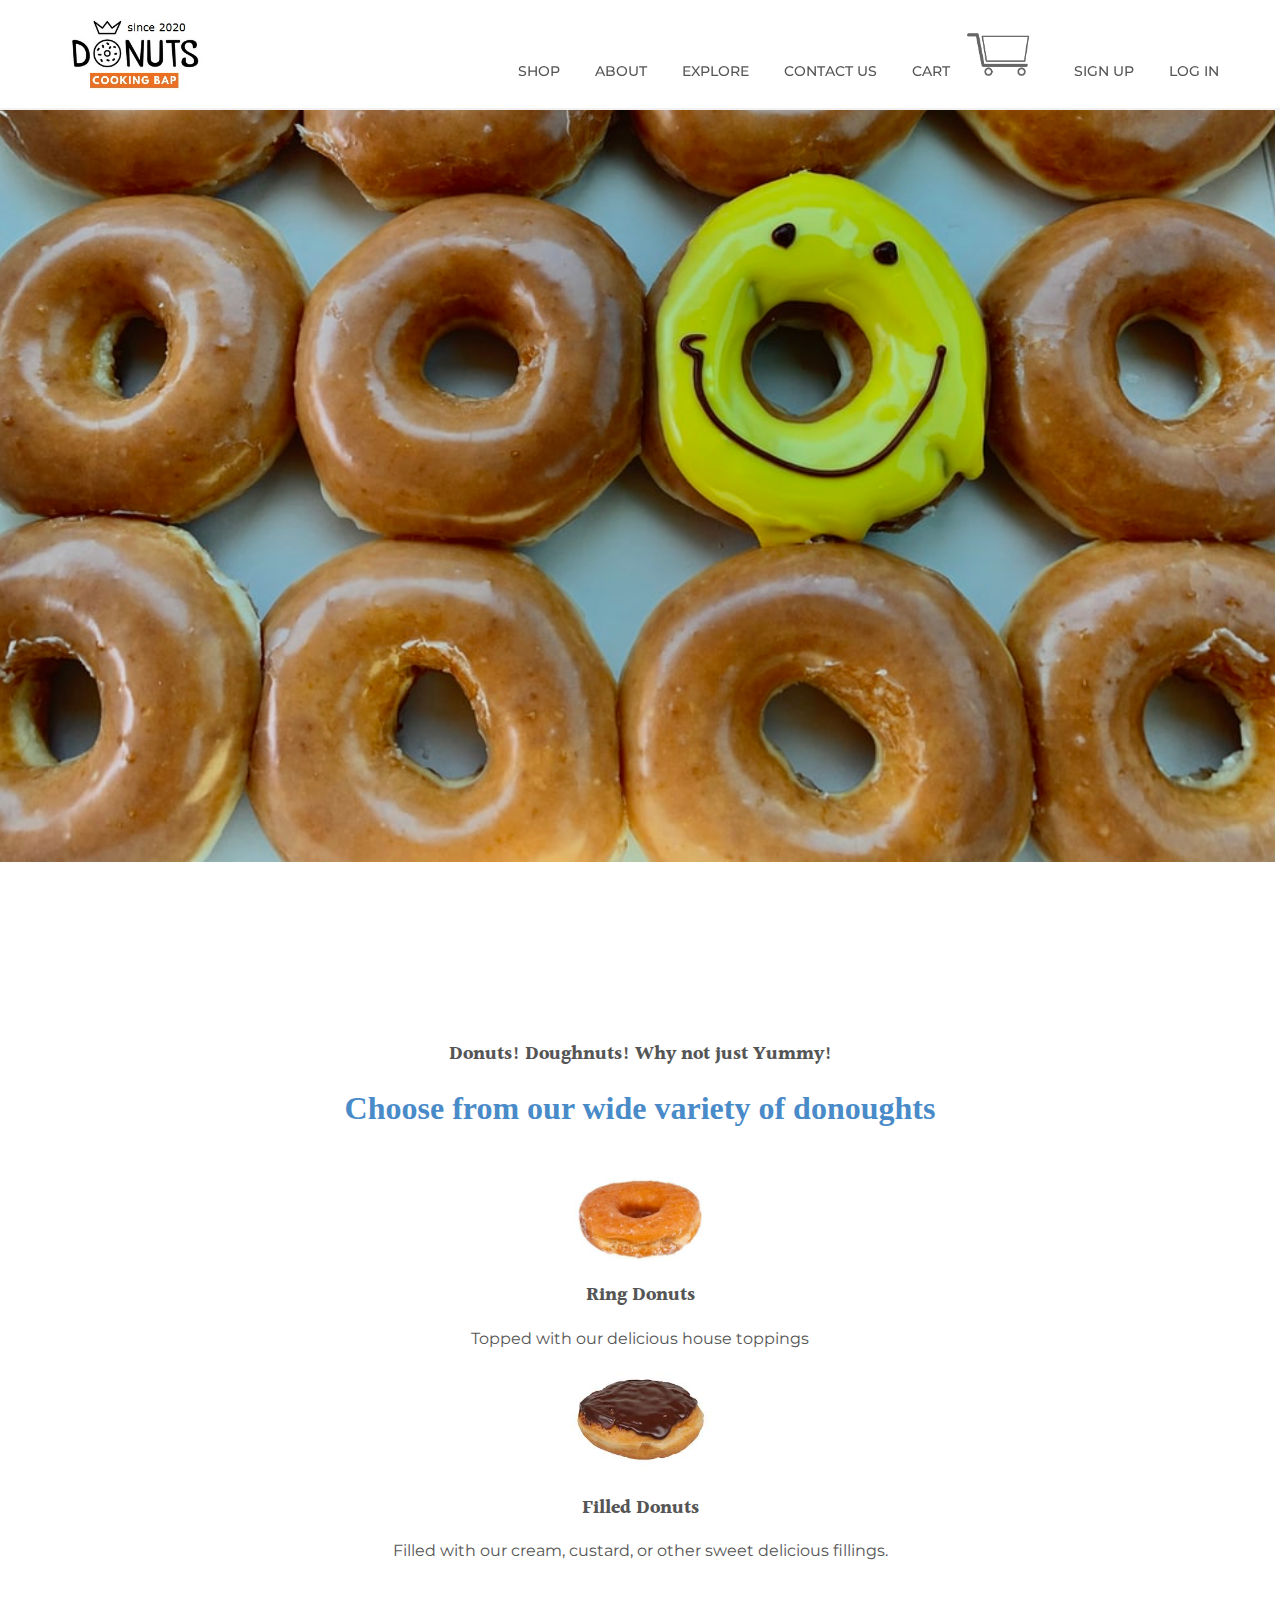
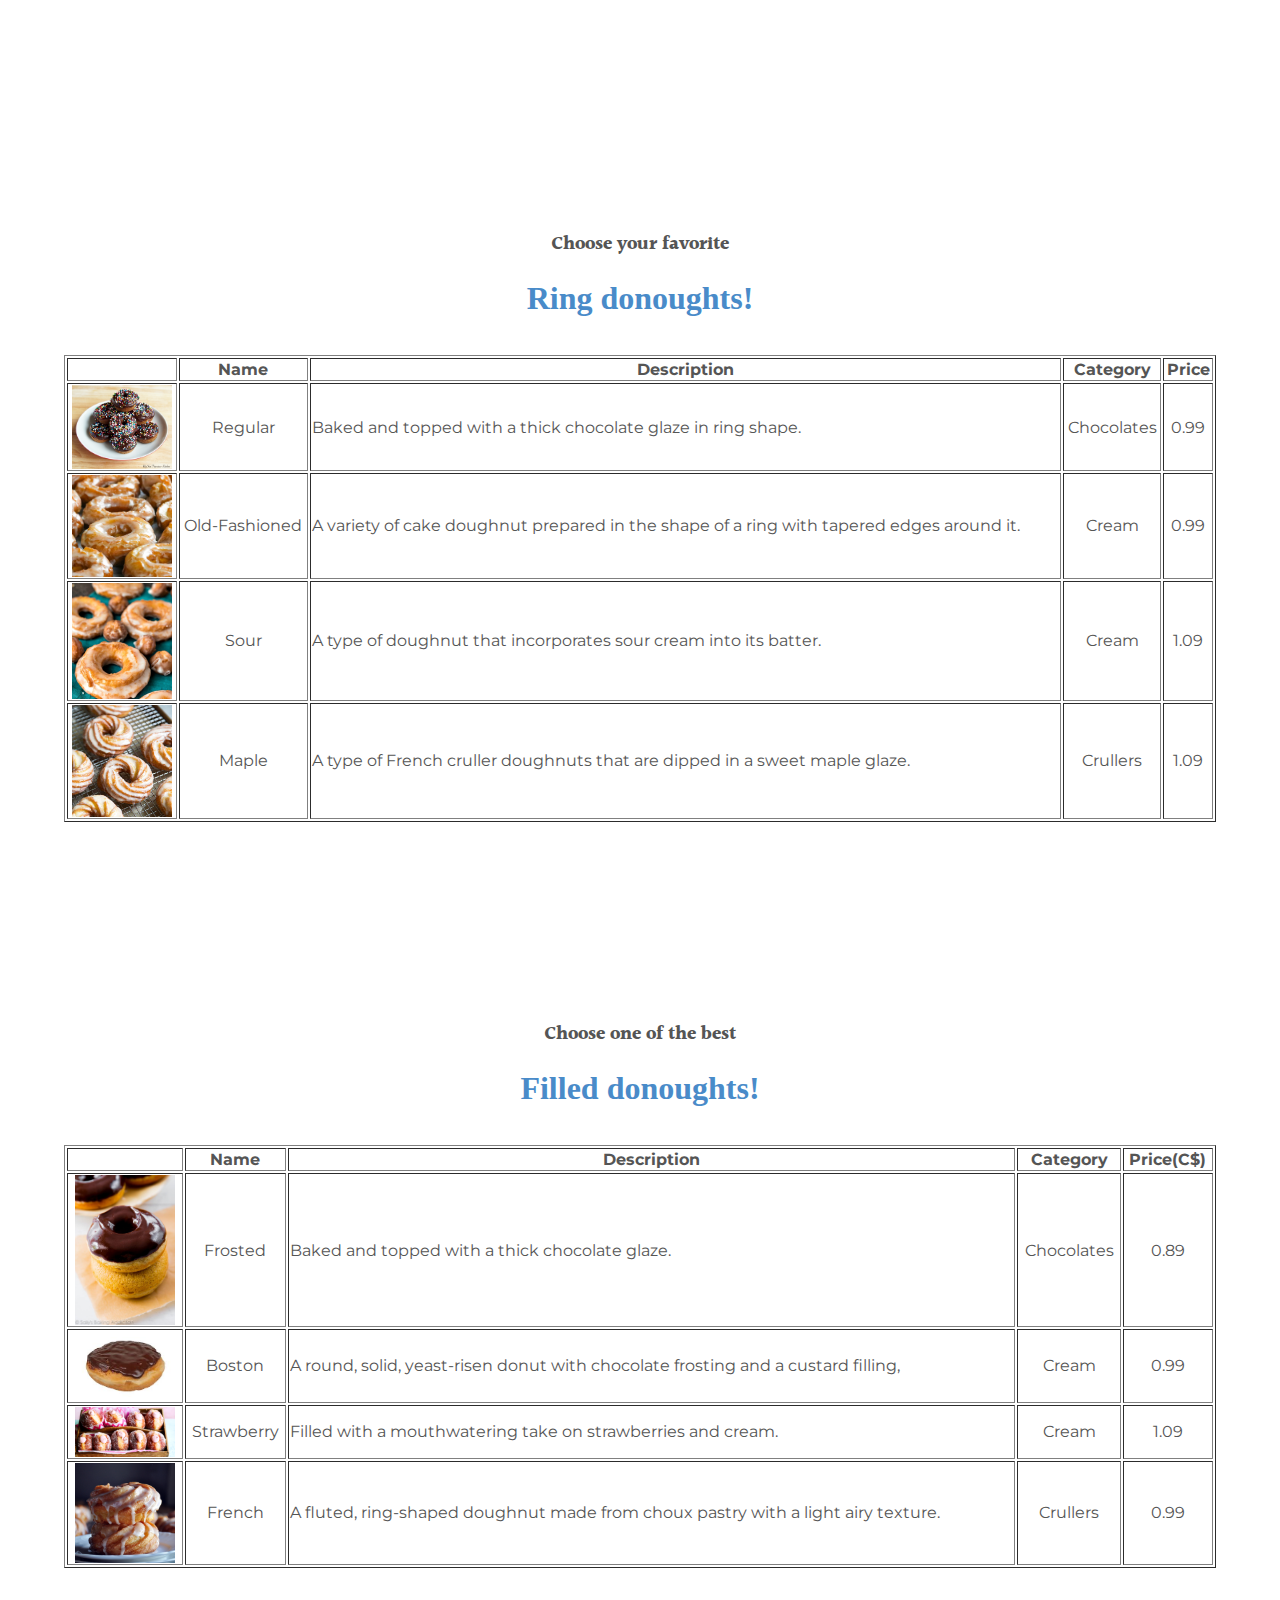
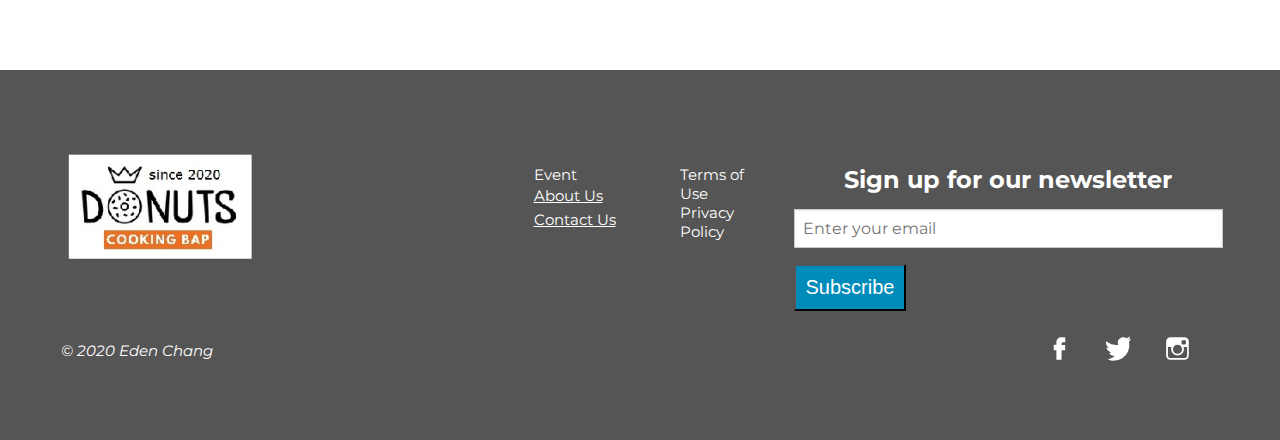
<file: index.html>
<!DOCTYPE html>
<html lang="en">

<head>

  <meta http-equiv="Content-Type" content="text/html; charset=UTF-8">
  <title>CookingBap</title>
  <link href="./css/style.css" rel="stylesheet" type="text/css" media="all">
  <link rel="canonical" href="./index.html">
  <link href="https://fonts.googleapis.com/css2?family=Open+Sans&display=swap" rel="stylesheet" type="text/css" media="all">
  <form action="https://formspree.io/mnqgrzdk" method="POST">

</head>

<body style>
  <div class="parallax-mirror"
    style="visibility: visible; z-index: -100; position: fixed; top: 110px; left: 0px; overflow: hidden; transform: translate3d(0px, 0px, 0px); height: 793px; width: 100%;">
    <img src="./images/donutpromo.jpeg" alt="donutpromo"
      style="transform: translate3d(0px, 0px, 0px); position: absolute; top: -200px; left: -5px; height: 120%; width: 100%;">
  </div>

  <div style="height: 0; width: 0; position: absolute; visibility: hidden">

    <!--?xml version="1.0" encoding="utf-8"?-->
    <svg xmlns="http://www.w3.org/2000/svg" xmlns:xlink="http://www.w3.org/1999/xlink">
      <!-- down arrow -->
      <symbol viewBox="-23 45.9 91.2 50.1" id="cookingbab_downarrow">
        <path
          d="M60.5 47.2C47.9 59.9 35.2 72.5 22.6 85.1 10 72.5-2.7 59.9-15.3 47.2c-4.1-4.1-10.5 2.3-6.4 6.4l41.1 41.1c1.7 1.7 4.6 1.7 6.4 0l41.1-41.1c4.1-4.1-2.3-10.5-6.4-6.4z"
          fill="#fff"></path>
      </symbol>
      <!--  facebook  -->
      <symbol viewBox="0 0 49 47.6" id="cookingbab-facebook-logo">
        <path
          d="M35.9 11.6h-4c-4 0-3.4 2.8-3.4 2.8v2.5h7.1V27h-7.1v18.8H18.4V27h-5.2V16.6h5.2V12C18.4 2.4 27 1.8 27 1.8h8.6l.3 9.8z"
          fill="#fff"></path>
      </symbol>
      <!-- twitter  -->
      <symbol viewBox="0 0 49 47.6" id="cookingbab-twitter-logo">
        <path
          d="M45 11.1c4.9 26.8-21.2 42.8-41.5 34.2 6.2-1.5 9.8-3.4 13.8-7.1-7.7.6-11.1-5.8-11.1-5.8s1.8-.6 4-.9C1.9 29.3.7 22 .7 22s1.8.6 4.9.6c-4-2.5-7.1-9.2-4.9-13.2 7.1 5.8 15.7 8 23.4 7.4 0 0-3.1-6.8 1.8-11.7C33.9-1.8 40.7 4 40.7 4s4.3-2.5 6.5-4c-.3 4.9-3.4 6.8-3.4 6.8s2.5-.6 5.2-2.2c-.9 2.8-4 6.5-4 6.5z"
          fill="#fff"></path>
      </symbol>
      <!-- instagram  -->
      <symbol viewBox="0 0 49 47.6" id="cookingbab-instagram-logo">
        <path
          d="M38.3 1.6H10.7C6 1.6 2.3 5.3 2.3 9.9v27.7c0 4.6 3.7 8.3 8.3 8.3h27.7c4.6 0 8.3-3.7 8.3-8.3V9.9c.4-4.6-3.6-8.3-8.3-8.3zM24.5 16.4c4.9 0 8.9 4 8.9 8.9s-4 8.9-8.9 8.9-8.9-4-8.9-8.9 4-8.9 8.9-8.9zm8-2.2V9.3c0-.9.9-1.8 1.8-1.8h4.9c.9 0 1.8.9 1.8 1.8v4.9c0 .9-.9 1.8-1.8 1.8h-4.9c-.9.1-1.8-.8-1.8-1.8zm5.8 28.4H10.7c-2.8 0-4.9-2.2-4.9-4.9v-17h7.1c-.6 1.5-.9 2.8-.9 4.3 0 6.8 5.5 12.6 12.6 12.6S37.1 32.1 37.1 25c0-1.5-.3-3.1-.9-4.3h7.1v16.9c0 2.8-2.2 5-5 5z"
          fill="#fff"></path>
      </symbol>
      <!-- pintrest -->
      <symbol viewBox="0 0 49 47.6" id="cookingbab-pinterest-logo">
        <path
          d="M41.6 19.2c-.2 2.9-.9 5.6-2.2 8.2-2.1 4-5.2 6.7-9.8 7.3-3.1.4-5.8-.3-7.9-3-.3 1-.5 2-.8 3-.5 1.9-1 3.9-1.7 5.8-.4 1.2-1.2 2.3-1.7 3.5-1 1.7-3.1.8-3.2-1.6 0-1.6 0-3.3.4-4.9 1.1-4.6 2.2-9.3 3.3-13.9 0-.2 0-.5-.1-.7-.8-2.2-.9-4.5-.1-6.7.5-1.4 1.3-2.5 2.7-3.2 2.3-1.1 4.6.1 5 2.6.1.4.1.8.1 1.1-.1.9-.2 1.8-.5 2.7-.5 2.1-1.2 4.1-1.7 6.1s.6 4 2.6 4.6c1.7.5 3.3.1 4.7-.9 1.3-.9 2.2-2.1 2.9-3.5 1.5-3.1 2.1-6.5 1.8-9.9-.3-3.7-2.1-6.4-5.6-7.8-2.3-.9-4.7-1.1-7.1-.7-5 .8-8.4 3.7-9.8 8.6-.9 3.1-.9 6.1 1.4 8.7.2.2.2.6.2.9-.1.7-.3 1.4-.5 2.1-.2.9-.7 1.1-1.5.7-1.6-.7-2.8-1.8-3.6-3.3-1.3-2.3-1.7-4.9-1.4-7.5.5-4.7 2.7-8.4 6.5-11.2 5-3.6 10.7-4.4 16.6-2.8 4.7 1.2 8.1 4.2 10 8.7 1 2.2 1.2 4.6 1 7z"
          fill="#fff"></path>
      </symbol>
    </svg>

  </div>

  <div class="container">
    <div class="desktop-navbar">

      <div class="desktop-navbar__container">
        <div class="desktop-navbar__logo">
          <a href="./index.html">
            <img src="./images/CookingBap_header.jpg" alt="cookingbap header" width="150" height="110">
          </a>
        </div>
        <nav class="desktop-navbar__menu">
          <ul>
            <li class="desktop-navbar__menu-link  desktop-navbar__menu-sub">Shop
              <ul class="desktop-navbar__menu-sub-wrap">
                <li class="desktop-navbar__menu-sub-link"><a href="#eat-in">Eat-In</a></li>
                <li class="desktop-navbar__menu-sub-link">Take-Out</li>
              </ul>
            </li>
            <li class="desktop-navbar__menu-link  desktop-navbar__menu-sub">About
              <ul class="desktop-navbar__menu-sub-wrap">
                <li class="desktop-navbar__menu-sub-link"><a href="./aboutus.html">About</a></li>
                <li class="desktop-navbar__menu-sub-link"><a href="./faq.html">FAQ</a></li>
              </ul>
            </li>
            <li class="desktop-navbar__menu-link  desktop-navbar__menu-sub">Explore</li>
            <li class="desktop-navbar__menu-link  desktop-navbar__menu-sub"><a href="./contact.html">Contact Us</a></li>
            <li class="desktop-navbar__menu-link ">Cart</li>
            <li class="desktop-navbar__cart-info"><img src="./images/cart.jpg" alt="shoppingcart" width="70" height="70"></li>
            <li class="desktop-navbar__menu-link ">Sign Up</li>
            <li class="desktop-navbar__menu-link">Log In</a></li>
          </ul>
        </nav>
      </div>
    </div>
  </div>

  <div class="content">
    <div class="homepage">

      <div class="homepage__hero-container">
        <!-- main page image -->
        <div data-parallax="scroll" data-speed="0.5" data-natural-width="1920" data-natural-height="1280"
          data-image-src="donutpromo.jpeg" class="homepage__hero parallax-window">
        </div>
        <!-- down arror -->
        <a href="./index.html#donuts_doughnuts" class="cookingbabdown__arrows">
          <svg class="homepage__down-arrow homepage__down-arrow--1">
            <use xlink:href="#cookingbab_downarrow"></use>
          </svg>
          <svg class="homepage__down-arrow homepage__down-arrow--2">
            <use xlink:href="#cookingbab_downarrow"></use>
          </svg>
        </a>
      </div>

      <div id="eat-in" class="homepage__content">
        <div id="donuts_doughnuts" class="hand-delivered">
          <h3>Donuts! Doughnuts! Why not just Yummy!</h3>
          <h1>Choose from our wide variety of donoughts</h1>
          <div class="hand-delivered__steps animate-chain is-animating">
            <div>
              <a href="#ring_donuts"><img src="./images/donutglazed.jpeg" alt="donutglazed" width="130"
                  height="130"></a>
              <h3>Ring Donuts</h3>
              <p>Topped with our delicious house toppings</p>
            </div>
            <div>
              <!-- class="hand-delivered__step hand-delivered__step receive animate-two"> -->
              <a href="#filled_donuts"><img src="./images/donutboston.jpeg" alt="donutboston" width="160"
                  height="160"></a>
              <h3>Filled Donuts</h3>
              <p>Filled with our cream, custard, or other sweet delicious fillings.</p>
            </div>
          </div>
        </div>
	  </div>
		

        <div class="homepage__content">
          <div id="ring_donuts" class="hand-delivered add-animation-slide-in-up">
            <h3>Choose your favorite</h3>
            <h1>Ring donoughts!</h1>
            <br><br>
            <section class="main center">
              <table border="1" style="width:90%; margin-left:auto; margin-right:auto;">
                <tr>
                  <th></th>
                  <th>Name</th>
                  <th>Description</th>
                  <th>Category</th>
                  <th>Price</th>
                </tr>
                <tr>
                  <td><img src="./images/chocolate-donuts.jpg" alt="chocolate-donuts" width="100" height="100"></td>
                  <td>Regular</td>
                  <td style="text-align: left;">Baked and topped with a thick chocolate glaze in ring shape.</td>
                  <td>Chocolates</td>
                  <td>0.99</td>
                </tr>
                <tr>
                  <td><img src="./images/old-fashioned-sour-cream.jpg" alt="old-fashioned-sour-cream" width="100"
                      height="100"></td>
                  <td>Old-Fashioned</td>
                  <td style="text-align: left;">A variety of cake doughnut prepared in the shape of a ring with tapered
                    edges around it.</td>
                  <td>Cream</td>
                  <td>0.99</td>
                </tr>
                <tr>
                  <td><img src="./images/Sour-Cream-Doughnuts.jpg" alt="Sour-Cream-Doughnuts" width="100" height="90">
                  </td>
                  <td>Sour</td>
                  <td style="text-align: left;">A type of doughnut that incorporates sour cream into its batter.</td>
                  <td>Cream</td>
                  <td>1.09</td>
                </tr>
                <tr>
                  <td><img src="./images/cruller-maple.jpg" alt="cruller-maple" width="100" height="90"></td>
                  <td>Maple</td>
                  <td style="text-align: left;">A type of French cruller doughnuts that are dipped in a sweet maple
                    glaze.</td>
                  <td>Crullers</td>
                  <td>1.09</td>
                </tr>
              </table>
            </section>
          </div>

          <div id="filled_donuts" class="hand-delivered add-animation-slide-in-up">
            <h3>Choose one of the best</h3>
            <h1>Filled donoughts!</h1>
            <br><br>
            <section class="main center">
              <table border="1" style="width:90%; margin-left:auto; margin-right:auto;">
                <tr>
                  <th></th>
                  <th>Name</th>
                  <th>Description</th>
                  <th>Category</th>
                  <th>Price(C$)</th>
                </tr>
                <tr>
                  <td><img src="./images/Chocolate-Frosted-Donuts.jpg" alt="Chocolate-Frosted-Donuts" width="100"
                      height="100"></td>
                  <td>Frosted</td>
                  <td style="text-align: left;">Baked and topped with a thick chocolate glaze.</td>
                  <td>Chocolates</td>
                  <td>0.89</td>
                </tr>
                <tr>
                  <td><img src="./images/donutboston.jpeg" alt="donutboston" width="100" height="100"></td>
                  <td>Boston</td>
                  <td style="text-align: left;">A round, solid, yeast-risen donut with chocolate frosting and a custard
                    filling,</td>
                  <td>Cream</td>
                  <td>0.99</td>
                </tr>
                <tr>
                  <td><img src="./images/strawberry-cream-doughnuts.jpg" alt="strawberry-cream-doughnuts" width="100"
                      height="100"></td>
                  <td>Strawberry</td>
                  <td style="text-align: left;">Filled with a mouthwatering take on strawberries and cream.</td>
                  <td>Cream</td>
                  <td>1.09</td>
                </tr>
                <tr>
                  <td><img src="./images/cruller-french.jpg" alt="cruller-french" width="100" height="100"></td>
                  <td>French</td>
                  <td style="text-align: left;">A fluted, ring-shaped doughnut made from choux pastry with a light airy
                    texture.</td>
                  <td>Crullers</td>
                  <td>0.99</td>
                </tr>
              </table>
            </section>
          </div>

        </div>




      <footer class="footer">
        <div class="footer__row">
          <div class="footer__logo">
            <a href="./index.html">
              <img src="./images/CookingBap_footer.jpg" width="200" height="140">
            </a>
          </div>

          <div class="footer__nav">
            <nav>
              <ul>
                <li>Event</li>
                <li><a href="./aboutus.html">About Us</a></li>
                <li><a href="./contact.html">Contact Us</a></li>
              </ul>
              <ul>
                <li>Terms of Use</li>
                <li>Privacy Policy</li>
              </ul>
            </nav>
          </div>

          <div class="footer__signup">
            <form name="subscribe" action="https://formspree.io/mnqgrzdk" method="POST">
              <label>
                <p style="text-align: center;"><strong style="font-size: 24px; color: white;">Sign up for our
                    newsletter</strong></p>
              </label>
              <div>
                <input type="email" name="email" id="emailid" tabindex="0" placeholder="Enter your email"
                  autocomplete="email">
                <button type="submit" id="subscribe" tabindex="1"
                  style="color: white; background-color: #008CBA; font-size: 20px; padding: 10px 10px;">Subscribe</button>
              </div>
            </form>
          </div>

        </div>
        <div class="footer__row">
          <div class="footer__copyright footer__copyright--desktop">
            <p>&copy; 2020 Eden Chang</p>
          </div>
          <div class="footer__social-links">
            <ul>
              <li>
                  <svg>
                    <use xlink:href="#cookingbab-facebook-logo"></use>
                  </svg>
              </li>
              <li>
                  <svg>
                    <use xlink:href="#cookingbab-twitter-logo"></use>
                  </svg>
              </li>
              <li><a href="https://www.instagram.com/cookingbap/" target="new">
                <svg>
                  <use xlink:href="#cookingbab-instagram-logo"></use>
                </svg>
              </a>
            </li>
              <!--
              <li>
                  <svg>
                    <use xlink:href="#cookingbab-pinterest-logo"></use>
                  </svg>
                -->
            </ul>
          </div>
        </div>
      </footer>
    </div>
  </div>
</body>

</html>
</file>
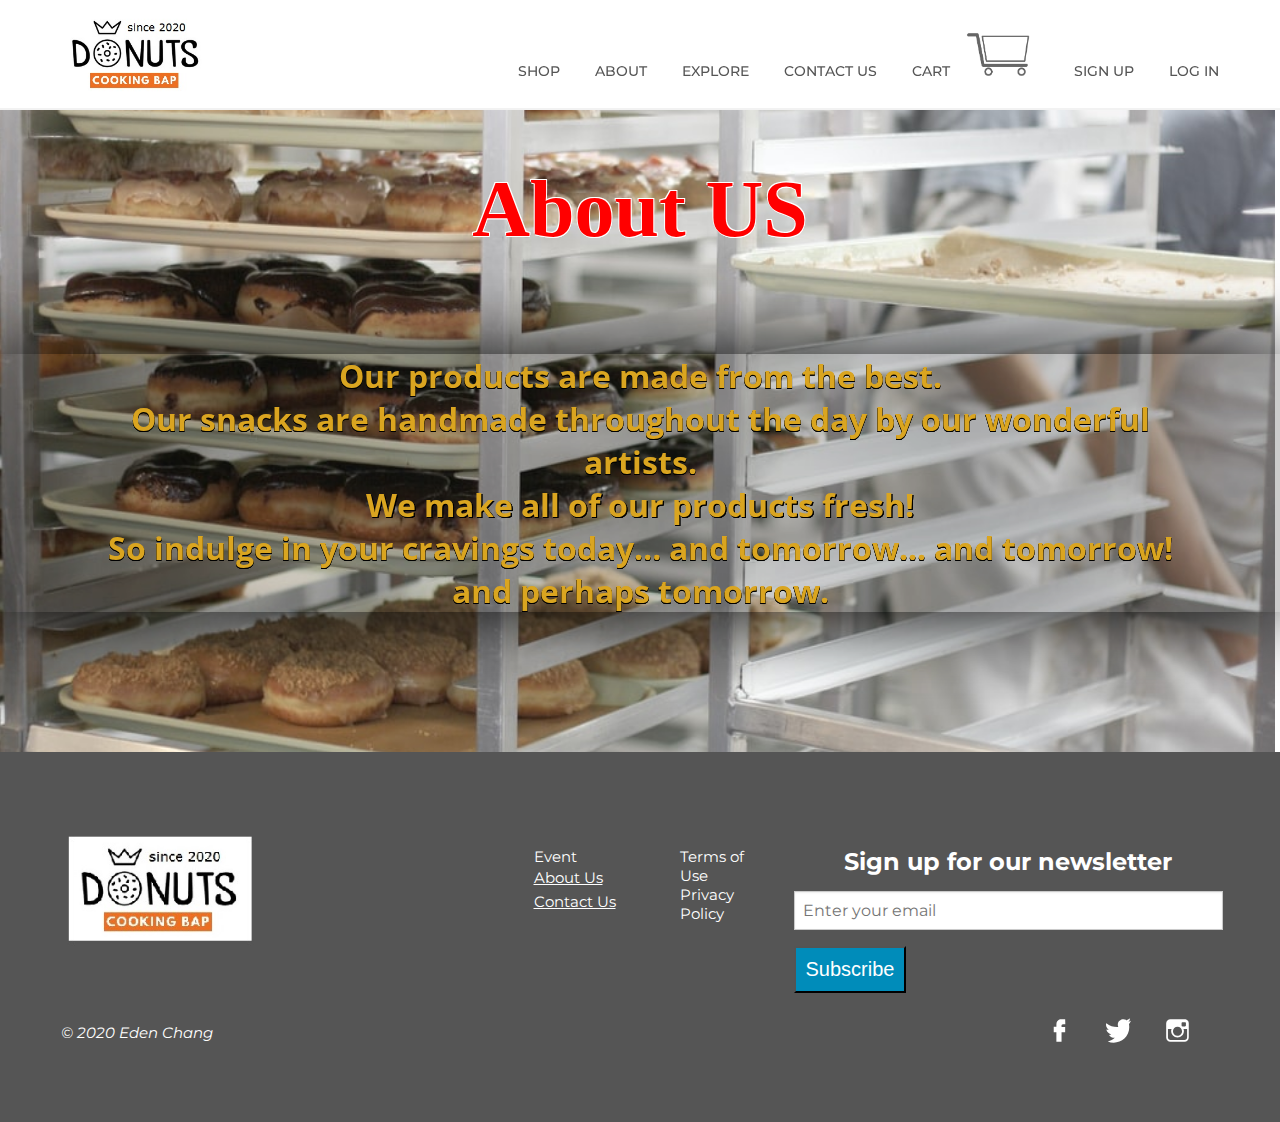
<file: aboutus.html>
<!DOCTYPE html>
<html lang="en">

<head>
  <meta http-equiv="Content-Type" content="text/html; charset=UTF-8">
  <title>CookingBap</title>
  <link href="./css/style.css" rel="stylesheet" type="text/css" media="all">
  <link rel="canonical" href="./index.html">
  <link href="https://fonts.googleapis.com/css2?family=Open+Sans&display=swap" rel="stylesheet" type="text/css" media="all">
  <style>
  .scrim {
  /* border-radius: 50%; */
  background-color: rgba(0, 0, 0, 0.2);
  box-shadow: 0 0 5rem rgba(0, 0, 0.5);
  }
  </style>
</head>

<body style>
  <div class="parallax-mirror"
    style="visibility: visible; z-index: -100; position: fixed; top: 110px; left: 0px; overflow: hidden; transform: translate3d(0px, 0px, 0px); height: 793px; width: 100%;">
    <img src="./images/donutkitchen.jpeg" alt="donutkitchen"
      style="transform: translate3d(0px, 0px, 0px); position: absolute; top: -200px; left: -5px; height: 120%; width: 100%;">
  </div>

  <div style="height: 0; width: 0; position: absolute; visibility: hidden">

    <!--?xml version="1.0" encoding="utf-8"?-->
    <svg xmlns="http://www.w3.org/2000/svg" xmlns:xlink="http://www.w3.org/1999/xlink">
      <!-- down arrow -->
      <symbol viewBox="-23 45.9 91.2 50.1" id="cookingbab_downarrow">
        <path
          d="M60.5 47.2C47.9 59.9 35.2 72.5 22.6 85.1 10 72.5-2.7 59.9-15.3 47.2c-4.1-4.1-10.5 2.3-6.4 6.4l41.1 41.1c1.7 1.7 4.6 1.7 6.4 0l41.1-41.1c4.1-4.1-2.3-10.5-6.4-6.4z"
          fill="#fff"></path>
      </symbol>
      <!--  facebook  -->
      <symbol viewBox="0 0 49 47.6" id="cookingbab-facebook-logo">
        <path
          d="M35.9 11.6h-4c-4 0-3.4 2.8-3.4 2.8v2.5h7.1V27h-7.1v18.8H18.4V27h-5.2V16.6h5.2V12C18.4 2.4 27 1.8 27 1.8h8.6l.3 9.8z"
          fill="#fff"></path>
      </symbol>
      <!-- twitter  -->
      <symbol viewBox="0 0 49 47.6" id="cookingbab-twitter-logo">
        <path
          d="M45 11.1c4.9 26.8-21.2 42.8-41.5 34.2 6.2-1.5 9.8-3.4 13.8-7.1-7.7.6-11.1-5.8-11.1-5.8s1.8-.6 4-.9C1.9 29.3.7 22 .7 22s1.8.6 4.9.6c-4-2.5-7.1-9.2-4.9-13.2 7.1 5.8 15.7 8 23.4 7.4 0 0-3.1-6.8 1.8-11.7C33.9-1.8 40.7 4 40.7 4s4.3-2.5 6.5-4c-.3 4.9-3.4 6.8-3.4 6.8s2.5-.6 5.2-2.2c-.9 2.8-4 6.5-4 6.5z"
          fill="#fff"></path>
      </symbol>
      <!-- instagram  -->
      <symbol viewBox="0 0 49 47.6" id="cookingbab-instagram-logo">
        <path
          d="M38.3 1.6H10.7C6 1.6 2.3 5.3 2.3 9.9v27.7c0 4.6 3.7 8.3 8.3 8.3h27.7c4.6 0 8.3-3.7 8.3-8.3V9.9c.4-4.6-3.6-8.3-8.3-8.3zM24.5 16.4c4.9 0 8.9 4 8.9 8.9s-4 8.9-8.9 8.9-8.9-4-8.9-8.9 4-8.9 8.9-8.9zm8-2.2V9.3c0-.9.9-1.8 1.8-1.8h4.9c.9 0 1.8.9 1.8 1.8v4.9c0 .9-.9 1.8-1.8 1.8h-4.9c-.9.1-1.8-.8-1.8-1.8zm5.8 28.4H10.7c-2.8 0-4.9-2.2-4.9-4.9v-17h7.1c-.6 1.5-.9 2.8-.9 4.3 0 6.8 5.5 12.6 12.6 12.6S37.1 32.1 37.1 25c0-1.5-.3-3.1-.9-4.3h7.1v16.9c0 2.8-2.2 5-5 5z"
          fill="#fff"></path>
      </symbol>
      <!-- pintrest -->
      <symbol viewBox="0 0 49 47.6" id="cookingbab-pinterest-logo">
        <path
          d="M41.6 19.2c-.2 2.9-.9 5.6-2.2 8.2-2.1 4-5.2 6.7-9.8 7.3-3.1.4-5.8-.3-7.9-3-.3 1-.5 2-.8 3-.5 1.9-1 3.9-1.7 5.8-.4 1.2-1.2 2.3-1.7 3.5-1 1.7-3.1.8-3.2-1.6 0-1.6 0-3.3.4-4.9 1.1-4.6 2.2-9.3 3.3-13.9 0-.2 0-.5-.1-.7-.8-2.2-.9-4.5-.1-6.7.5-1.4 1.3-2.5 2.7-3.2 2.3-1.1 4.6.1 5 2.6.1.4.1.8.1 1.1-.1.9-.2 1.8-.5 2.7-.5 2.1-1.2 4.1-1.7 6.1s.6 4 2.6 4.6c1.7.5 3.3.1 4.7-.9 1.3-.9 2.2-2.1 2.9-3.5 1.5-3.1 2.1-6.5 1.8-9.9-.3-3.7-2.1-6.4-5.6-7.8-2.3-.9-4.7-1.1-7.1-.7-5 .8-8.4 3.7-9.8 8.6-.9 3.1-.9 6.1 1.4 8.7.2.2.2.6.2.9-.1.7-.3 1.4-.5 2.1-.2.9-.7 1.1-1.5.7-1.6-.7-2.8-1.8-3.6-3.3-1.3-2.3-1.7-4.9-1.4-7.5.5-4.7 2.7-8.4 6.5-11.2 5-3.6 10.7-4.4 16.6-2.8 4.7 1.2 8.1 4.2 10 8.7 1 2.2 1.2 4.6 1 7z"
          fill="#fff"></path>
      </symbol>
    </svg>

  </div>

  <div class="container">
    <div class="desktop-navbar">

      <div class="desktop-navbar__container">
        <div class="desktop-navbar__logo">
          <a href="./index.html">
            <img src="./images/CookingBap_header.jpg" alt="cookingbap header" width="150" height="110">
          </a>
        </div>
        <nav class="desktop-navbar__menu">
          <ul>
            <li class="desktop-navbar__menu-link  desktop-navbar__menu-sub">Shop
              <ul class="desktop-navbar__menu-sub-wrap">
                <li class="desktop-navbar__menu-sub-link"><a href="./index.html#eat-in">Eat-In</a></li>
                <li class="desktop-navbar__menu-sub-link">Take-Out
                </li>
              </ul>
            </li>
            <li class="desktop-navbar__menu-link  desktop-navbar__menu-sub">About
              <ul class="desktop-navbar__menu-sub-wrap">
                <li class="desktop-navbar__menu-sub-link"><a href="./aboutus.html">About</a></li>
                <li class="desktop-navbar__menu-sub-link"><a href="./faq.html">FAQ</a></li>
              </ul>
            </li>
            <li class="desktop-navbar__menu-link  desktop-navbar__menu-sub">Explore</li>
            <li class="desktop-navbar__menu-link  desktop-navbar__menu-sub"><a href="./contact.html">Contact Us</a></li>
            <li class="desktop-navbar__menu-link ">Cart</li>
            <li class="desktop-navbar__cart-info"><img src="./images/cart.jpg" alt="shoppingcart" width="70" height="70"></li>
            <li class="desktop-navbar__menu-link ">Sign Up</li>
            <li class="desktop-navbar__menu-link">Log In</a></li>
          </ul>
        </nav>
      </div>
    </div>
  </div>

  <div class="content">
    <div class="homepage">

      <div class="homepage__hero-container">
        <!-- main page image -->
        <div data-parallax="scroll" data-speed="0.5" data-natural-width="1920" data-natural-height="1280"
          data-image-src="">
        </div>

        <main>

          <!-- Left-hand Side -->

          <section id="text">
            <div id="text-wrapper" class="panel">
              <h4>About US</h4>
              <br>
			  <div class="scrim">
              <h2>
                Our products are made from the best. <br>
                Our snacks are handmade throughout the day by our wonderful artists. <br>
                We make all of our products fresh! <br>
                So indulge in your cravings today… and tomorrow... and tomorrow! and perhaps tomorrow.
              </h2>
			  </div>
              <br>
              <br>
              <br>
              <br>
              <br>
              <br>


            </div>
          </section>

          <!-- Right-hand Side -->
          <section id="image"></section>
        </main>

      <footer class="footer">
        <div class="footer__row">
          <div class="footer__logo">
            <a href="./index.html">
              <img src="./images/CookingBap_footer.jpg" width="200" height="140">
            </a>
          </div>

          <div class="footer__nav">
            <nav>
              <ul>
                <li>Event</li>
                <li><a href="./aboutus.html">About Us</a></li>
                <li><a href="./contact.html">Contact Us</a></li>
              </ul>
              <ul>
                <li>Terms of Use</li>
                <li>Privacy Policy</li>
              </ul>
            </nav>
          </div>

          <div class="footer__signup">
            <form name="subscribe" action="https://formspree.io/mnqgrzdk" method="POST">
              <label>
                <p style="text-align: center;"><strong style="font-size: 24px; color: white;">Sign up for our
                    newsletter</strong></p>
              </label>
              <div>
                <input type="email" name="email" id="emailid" tabindex="0" placeholder="Enter your email"
                  autocomplete="email">
                <button type="submit" id="subscribe" tabindex="1"
                  style="color: white; background-color: #008CBA; font-size: 20px; padding: 10px 10px;">Subscribe</button>
              </div>
            </form>
          </div>

        </div>
        <div class="footer__row">
          <div class="footer__copyright footer__copyright--desktop">
            <p>&copy; 2020 Eden Chang</p>
          </div>
          <div class="footer__social-links">
            <ul>
              <li>
                  <svg>
                    <use xlink:href="#cookingbab-facebook-logo"></use>
                  </svg>
              </li>
              <li>
                  <svg>
                    <use xlink:href="#cookingbab-twitter-logo"></use>
                  </svg>
              </li>
              <li><a href="https://www.instagram.com/cookingbap/" target="new">
                <svg>
                  <use xlink:href="#cookingbab-instagram-logo"></use>
                </svg>
              </a>
            </li>
              <!--
              <li>
                  <svg>
                    <use xlink:href="#cookingbab-pinterest-logo"></use>
                  </svg>
                -->
            </ul>
          </div>
        </div>
      </footer>
    </div>

</body>

</html>
</file>
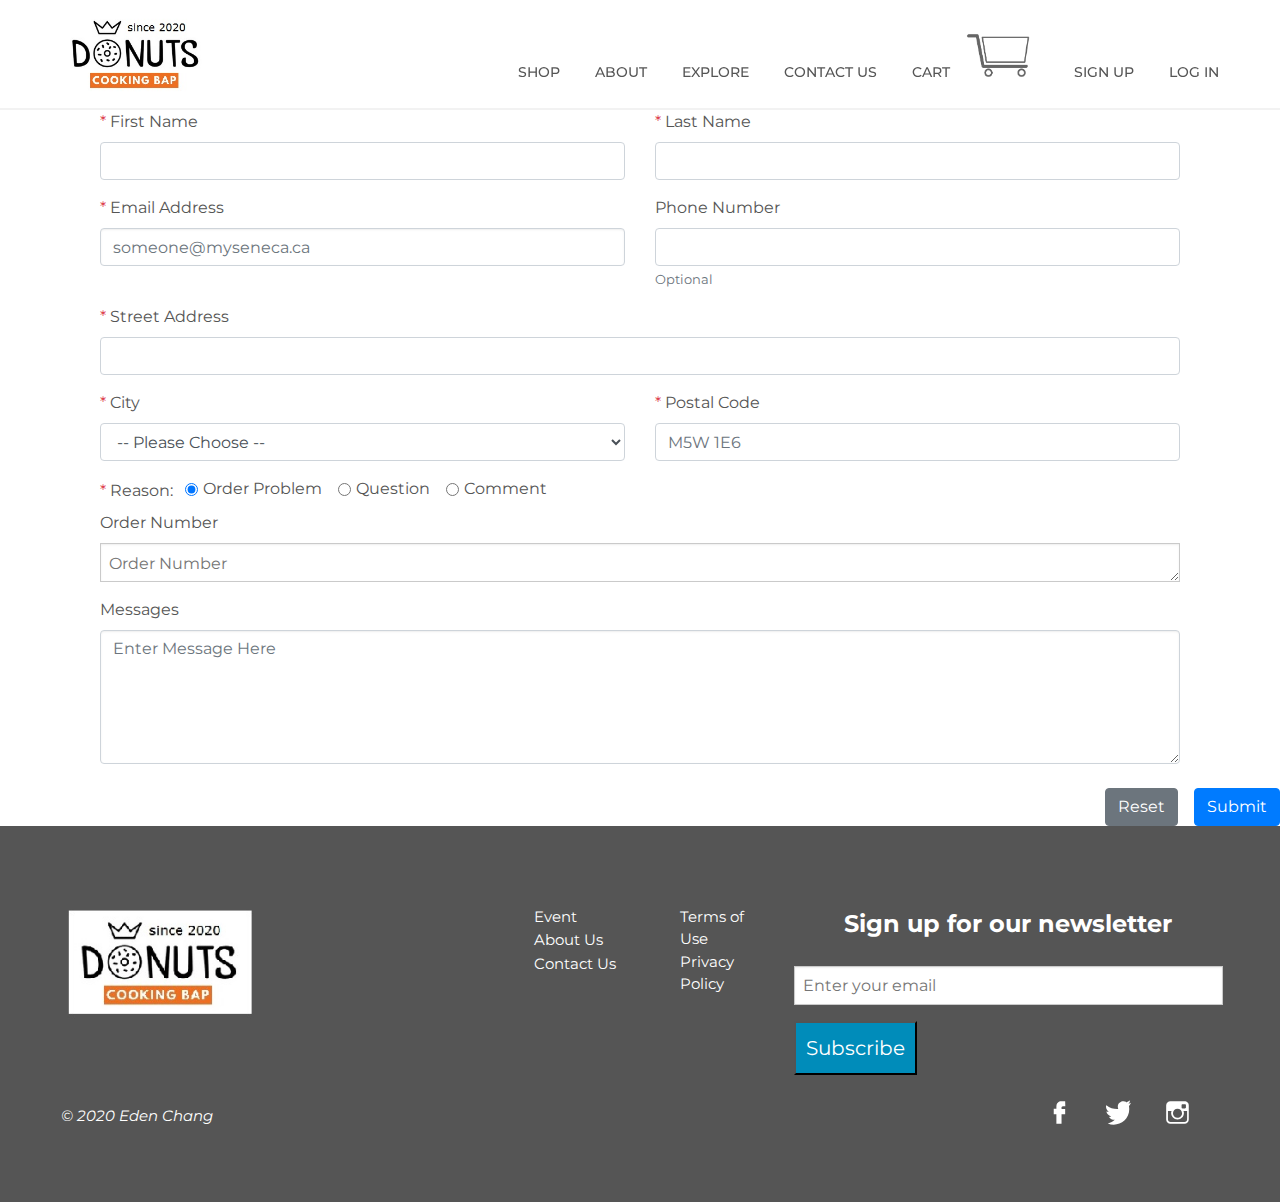
<file: contact.html>
<!DOCTYPE html>
<html lang="en">

<head>
  <meta http-equiv="Content-Type" content="text/html; charset=UTF-8">
  <title>CookingBap</title>
  <link href="./css/style.css" rel="stylesheet" type="text/css" media="all">
  <link rel="canonical" href="./index.html">
  <link href="https://fonts.googleapis.com/css2?family=Open+Sans&display=swap" rel="stylesheet" type="text/css"
    media="all">

  <!-- Load Bootstrap's CSS -->
  <link rel="stylesheet" href="https://stackpath.bootstrapcdn.com/bootstrap/4.4.1/css/bootstrap.min.css"
    integrity="sha384-Vkoo8x4CGsO3+Hhxv8T/Q5PaXtkKtu6ug5TOeNV6gBiFeWPGFN9MuhOf23Q9Ifjh" crossorigin="anonymous">

  <style>
    @charset "UTF-8";
    @import url('https://fonts.googleapis.com/css?family=Halant|Montserrat');

    body {
      padding: 0;
      margin: 0;
      font-family: 'Montserrat', Helvetica, Arial, sans-serif;
      color: #555555;
      background: #ffffff;
      -webkit-font-smoothing: antialiased;
      -moz-osx-font-smoothing: grayscale;
    }

    .desktop-navbar__menu a {
      line-height: 1.8;
      text-decoration: none;
      font-size: small;
      color: #ffffff;
    }

    .desktop-navbar {
      position: fixed;
      -webkit-transition: all 0.3s;
      transition: all 0.3s;
      z-index: 1000;
      width: 100%;
      height: 110px;
      background: #ffffff;
      border-bottom: 2px solid rgba(0, 0, 0, 0.05);
    }

    @media screen and (max-width: 63.9375em) {
      .desktop-navbar {
        display: none;
      }
    }

    .desktop-navbar__container {
      max-width: 75rem;
      margin-left: auto;
      margin-right: auto;
      -webkit-transition: all 0.3s;
      transition: all 0.3s;
      height: 110px;
    }

    .desktop-navbar__container:before,
    .desktop-navbar__container:after {
      content: ' ';
      display: table;
      -webkit-flex-basis: 0;
      -ms-flex-preferred-size: 0;
      flex-basis: 0;
      -webkit-box-ordinal-group: 2;
      -webkit-order: 1;
      -ms-flex-order: 1;
      order: 1;
    }

    .desktop-navbar__container:after {
      clear: both;
    }

    .squished .desktop-navbar__container {
      -webkit-transition: all 0.3s;
      transition: all 0.3s;
      height: 80px;
    }

    .desktop-navbar__logo {
      float: left;
      line-height: 0;
      margin-top: 10px;
      margin-left: 21px;
    }

    .desktop-navbar__menu {
      float: right;
      margin-right: 21px;
      margin-top: 2px;
    }

    .desktop-navbar__menu ul {
      width: 100%;
      list-style: none;
      margin-bottom: 0;
    }

    .desktop-navbar__menu li {
      position: relative;
      float: left;
      margin-left: 35px
    }

    .desktop-navbar__menu a {
      display: block;
      position: relative;
      -webkit-transition: all 0.3s;
      transition: all 0.3s;
      padding-top: 0;
      padding-bottom: 0;
      text-transform: uppercase;
      line-height: 110px;
      color: #555555;
      font-weight: 500;
      font-size: 14px;

    }

    .desktop-navbar__menu-link {
      display: block;
      position: relative;
      -webkit-transition: all 0.3s;
      transition: all 0.3s;
      padding-top: 0;
      padding-bottom: 0;
      text-transform: uppercase;
      line-height: 110px;
      color: #555555;
      font-weight: 500;
      font-size: 14px;
      margin-top: 15px;
    }

    .desktop-navbar__menu a:hover,
    .desktop-navbar__menu a:focus {
      color: #555555;
    }

    .squished .desktop-navbar__menu a {
      -webkit-transition: all 0.3s;
      transition: all 0.3s;
      line-height: 80px;
    }

    .desktop-navbar__menu-link:after {
      position: absolute;
      bottom: 32px;
      left: 0;
      right: 0;
      -webkit-transition: all 0.3s;
      transition: all 0.3s;
      opacity: 0;
      margin: auto;
      text-align: center;
      content: '__';
      pointer-events: none;
    }

    .squished .desktop-navbar__menu-link:after {
      -webkit-transition: bottom 0.3s;
      transition: bottom 0.3s;
      bottom: 17px;
    }

    .desktop-navbar__menu-link:hover:after,
    .desktop-navbar__menu-link--active:after {
      -webkit-transition: all 0.5s;
      transition: all 0.5s;
      opacity: 1;
    }

    .desktop-navbar__cart-info {
      position: relative;
      margin-left: 13px !important;
      margin-right: 6px !important;
      margin-top: 15px;
    }

    .desktop-navbar__cart-info svg {
      position: relative;
      top: 7px;
      width: 30px;
      height: 30px;
    }

    .desktop-navbar__cart-item-count {
      position: absolute;
      top: 0;
      right: 0;
      bottom: 0;
      left: 0;
      margin: auto;
      height: 25px;
      text-align: center;
      pointer-events: none;
    }

    .desktop-navbar__sign-in {
      -webkit-transition: all 0.3s;
      transition: all 0.3s;
      padding: 0 40px;
      color: black
    }

    .desktop-navbar__sign-in a,
    .desktop-navbar__sign-in a:hover,
    .desktop-navbar__sign-in a:focus {
      color: black;
      font-weight: 700;
    }

    .desktop-navbar__menu-sub:hover .desktop-navbar__menu-sub-wrap {
      opacity: 1;
      visibility: visible;
    }

    .desktop-navbar__menu-sub-wrap {
      background-color: #f6f5f5;
      left: -4.4rem;
      margin: 0;
      position: absolute;
      text-align: left;
      /* center; */
      width: 9rem !important;
      visibility: hidden;
      opacity: 0;
    }

    .desktop-navbar__menu-sub-wrap li {
      float: none;
      line-height: 2.9;
      /* border-bottom: 2px black solid; */
      margin-left: 0;
    }

    .desktop-navbar__menu-sub-wrap li:last-child {
      border-bottom: none;
    }

    .desktop-navbar__menu-sub-wrap li a {
      line-height: 2.9;
    }

    #appointment-form {
      margin-left: 100px;
      margin-right: 100px;
    }

  </style>

</head>

<body style>
  <!--  <div class="parallax-mirror"
    style="visibility: visible; z-index: -100; position: fixed; top: 110px; left: 0px; overflow: hidden; transform: translate3d(0px, 0px, 0px); height: 793px; width: 100%;">
    <img src="./images/donutpromo.jpeg" alt="donutpromo"
      style="transform: translate3d(0px, 0px, 0px); position: absolute; top: -200px; left: -5px; height: 100%; width: 100%;">
  </div>  -->

  <div style="height: 0; width: 0; position: absolute; visibility: hidden">

    <!--?xml version="1.0" encoding="utf-8"?-->
    <svg xmlns="http://www.w3.org/2000/svg" xmlns:xlink="http://www.w3.org/1999/xlink">
      <!-- down arrow -->
      <symbol viewBox="-23 45.9 91.2 50.1" id="cookingbab_downarrow">
        <path
          d="M60.5 47.2C47.9 59.9 35.2 72.5 22.6 85.1 10 72.5-2.7 59.9-15.3 47.2c-4.1-4.1-10.5 2.3-6.4 6.4l41.1 41.1c1.7 1.7 4.6 1.7 6.4 0l41.1-41.1c4.1-4.1-2.3-10.5-6.4-6.4z"
          fill="#fff"></path>
      </symbol>
      <!--  facebook  -->
      <symbol viewBox="0 0 49 47.6" id="cookingbab-facebook-logo">
        <path
          d="M35.9 11.6h-4c-4 0-3.4 2.8-3.4 2.8v2.5h7.1V27h-7.1v18.8H18.4V27h-5.2V16.6h5.2V12C18.4 2.4 27 1.8 27 1.8h8.6l.3 9.8z"
          fill="#fff"></path>
      </symbol>
      <!-- twitter  -->
      <symbol viewBox="0 0 49 47.6" id="cookingbab-twitter-logo">
        <path
          d="M45 11.1c4.9 26.8-21.2 42.8-41.5 34.2 6.2-1.5 9.8-3.4 13.8-7.1-7.7.6-11.1-5.8-11.1-5.8s1.8-.6 4-.9C1.9 29.3.7 22 .7 22s1.8.6 4.9.6c-4-2.5-7.1-9.2-4.9-13.2 7.1 5.8 15.7 8 23.4 7.4 0 0-3.1-6.8 1.8-11.7C33.9-1.8 40.7 4 40.7 4s4.3-2.5 6.5-4c-.3 4.9-3.4 6.8-3.4 6.8s2.5-.6 5.2-2.2c-.9 2.8-4 6.5-4 6.5z"
          fill="#fff"></path>
      </symbol>
      <!-- instagram  -->
      <symbol viewBox="0 0 49 47.6" id="cookingbab-instagram-logo">
        <path
          d="M38.3 1.6H10.7C6 1.6 2.3 5.3 2.3 9.9v27.7c0 4.6 3.7 8.3 8.3 8.3h27.7c4.6 0 8.3-3.7 8.3-8.3V9.9c.4-4.6-3.6-8.3-8.3-8.3zM24.5 16.4c4.9 0 8.9 4 8.9 8.9s-4 8.9-8.9 8.9-8.9-4-8.9-8.9 4-8.9 8.9-8.9zm8-2.2V9.3c0-.9.9-1.8 1.8-1.8h4.9c.9 0 1.8.9 1.8 1.8v4.9c0 .9-.9 1.8-1.8 1.8h-4.9c-.9.1-1.8-.8-1.8-1.8zm5.8 28.4H10.7c-2.8 0-4.9-2.2-4.9-4.9v-17h7.1c-.6 1.5-.9 2.8-.9 4.3 0 6.8 5.5 12.6 12.6 12.6S37.1 32.1 37.1 25c0-1.5-.3-3.1-.9-4.3h7.1v16.9c0 2.8-2.2 5-5 5z"
          fill="#fff"></path>
      </symbol>
      <!-- pintrest -->
      <symbol viewBox="0 0 49 47.6" id="cookingbab-pinterest-logo">
        <path
          d="M41.6 19.2c-.2 2.9-.9 5.6-2.2 8.2-2.1 4-5.2 6.7-9.8 7.3-3.1.4-5.8-.3-7.9-3-.3 1-.5 2-.8 3-.5 1.9-1 3.9-1.7 5.8-.4 1.2-1.2 2.3-1.7 3.5-1 1.7-3.1.8-3.2-1.6 0-1.6 0-3.3.4-4.9 1.1-4.6 2.2-9.3 3.3-13.9 0-.2 0-.5-.1-.7-.8-2.2-.9-4.5-.1-6.7.5-1.4 1.3-2.5 2.7-3.2 2.3-1.1 4.6.1 5 2.6.1.4.1.8.1 1.1-.1.9-.2 1.8-.5 2.7-.5 2.1-1.2 4.1-1.7 6.1s.6 4 2.6 4.6c1.7.5 3.3.1 4.7-.9 1.3-.9 2.2-2.1 2.9-3.5 1.5-3.1 2.1-6.5 1.8-9.9-.3-3.7-2.1-6.4-5.6-7.8-2.3-.9-4.7-1.1-7.1-.7-5 .8-8.4 3.7-9.8 8.6-.9 3.1-.9 6.1 1.4 8.7.2.2.2.6.2.9-.1.7-.3 1.4-.5 2.1-.2.9-.7 1.1-1.5.7-1.6-.7-2.8-1.8-3.6-3.3-1.3-2.3-1.7-4.9-1.4-7.5.5-4.7 2.7-8.4 6.5-11.2 5-3.6 10.7-4.4 16.6-2.8 4.7 1.2 8.1 4.2 10 8.7 1 2.2 1.2 4.6 1 7z"
          fill="#fff"></path>
      </symbol>
    </svg>

  </div>

  <div>
    <!--  class="container"> -->
    <div class="desktop-navbar">

      <div class="desktop-navbar__container">
        <div class="desktop-navbar__logo">
          <a href="./index.html">
            <img src="./images/CookingBap_header.jpg" alt="cookingbap header" width="150" height="110">
          </a>
        </div>
        <nav class="desktop-navbar__menu">
          <ul>
            <li class="desktop-navbar__menu-link  desktop-navbar__menu-sub">Shop
              <ul class="desktop-navbar__menu-sub-wrap">
                <li class="desktop-navbar__menu-sub-link"><a href="./index.html#eat-in">Eat-In</a></li>
                <li class="desktop-navbar__menu-sub-link">Take-Out</li>
              </ul>
            </li>
            <li class="desktop-navbar__menu-link  desktop-navbar__menu-sub">About
              <ul class="desktop-navbar__menu-sub-wrap">
                <li class="desktop-navbar__menu-sub-link"><a href="./aboutus.html">About</a></li>
                <li class="desktop-navbar__menu-sub-link"><a href="./faq.html">FAQ</a></li>
              </ul>
            </li>
            <li class="desktop-navbar__menu-link  desktop-navbar__menu-sub">Explore</li>
            <li class="desktop-navbar__menu-link  desktop-navbar__menu-sub"><a href="./contact.html">Contact Us</a></li>
            <li class="desktop-navbar__menu-link ">Cart</li>
            <li class="desktop-navbar__cart-info"><img src="./images/cart.jpg" alt="shoppingcart" width="70"
                height="70"></li>
            <li class="desktop-navbar__menu-link">Sign Up</li>
            <li class="desktop-navbar__menu-link">Log In</a></li>
          </ul>
        </nav>
      </div>
    </div>
  </div>

  <div class="content">
    <div class="homepage">

      <div class="homepage__hero-container">
        <!-- main page image -->
        <div data-parallax="scroll" data-speed="0.5" data-natural-width="1920" data-natural-height="1280"
          data-image-src="">
        </div>

        <!-- <body>  -->

        <form id="appointment-form" action="https://httpbin.org/post" method="post">


          <input type="hidden" id="153809199" name="edenchang">

          <dix class="row">
            <!-- displays on same div class row -->
            <div class="col form-group">
              <label for="fname"><span class="text-danger">*</span> First Name</label>
              <input id="fname" class="form-control" name="fname" autocomplete="given-name" type="text"
                autofocustabindex="1" required>
              <!-- given-name = for first name-->
            </div> <!-- Close first name -->
            <div class="col form-group">
              <label for="lname"><span class="text-danger">*</span> Last Name</label>
              <input id="lname" class="form-control" name="lname" autocomplete="family-name" type="text" tabindex="2"
                required>
              <!-- family-name = for last name-->
            </div> <!-- Close last name-->

          </dix> <!-- Close first name row -->

          <div class="row">
            <!-- displays on same div class row -->
            <div class="form-group col">
              <label for="email"><span class="text-danger">*</span> Email Address</label>
              <input id="email" class="form-control" name="email" type="email" tabindex="4"
                placeholder="someone@myseneca.ca" required>
            </div> <!-- Close email address -->
            <div class="form-group col">
              <label for="phone">Phone Number</label>
              <input id="phone" class="form-control" name="phone" autocomplete="tel" type="tel" tabindex="5">
              <small class="form-text text-muted">Optional</small>
              <!--    <small class="form-text text-muted">Optional</small> adds text below user input, 
          smaller font (small class) and softer color (text-muted) -->
            </div> <!-- Close phone number -->
          </div> <!-- Close email address row -->

          <div class="row">
            <!-- displays on same div class row -->
            <div class="col form-group">
              <label for="city"><span class="text-danger">*</span> Street Address</label>
              <input id="address" class="form-control" name="address" autocomplete="street-address" type="text"
                tabindex="6" required>
            </div>
          </div> <!-- Close address row -->

          <div class="row">
            <!-- displays on same div class row -->

            <div class="col form-group">
              <label for="province"><span class="text-danger">*</span> City</label>
              <select id="province" class="form-control" name="province" autocomplete="address-level1" tabindex="8">

                <!-- Province Options -->
                <option>-- Please Choose --</option>
                <option>St. Johns</option>
                <option>Charlottetown</option>
                <option>Halifax</option>
                <option>Fredricton</option>
                <option>Quebéc City</option>
                <option>Toronto</option>
                <option>Winnpeg</option>
                <option>Regina</option>
                <option>Edmonton</option>
                <option>Victoria</option>
                <option>Iqaluit</option>
                <option>Yellowknife</option>
                <option>Whitehorse</option>
              </select> <!-- Close Province -->
            </div>
            <div class="col form-group">
              <label for="postal-code"><span class="text-danger">*</span> Postal Code</label>
              <input id="postal-code" class="form-control" name="post-code" autocomplete="postal-code" type="text"
                tabindex="9" placeholder="M5W 1E6" pattern="^[A-Za-z]\d[A-Za-z][ -]\d[A-Za-z]\d$" required>
            </div> <!-- Close postal code -->
          </div> <!-- Close city row -->

          <div class="row">
            <!-- displays on same div class row -->
            <div class="col form-group">
              <label class="mr-2"><span class="text-danger">*</span> Reason:</label>

              <div class="form-check form-check-inline">
                <input id="appt-orderproblem" class="form-check-input" type="radio" name="appt" value="orderproblem" checked>
                <label class="form-check-label" for="appt-orderproblem">Order Problem</label>
              </div>
              <div class="form-check form-check-inline">
                <input id="appt-question" class="form-check-input" type="radio" name="appt" value="question">
                <label class="form-check-label" for="appt-question">Question</label>
              </div> <!-- Close question row -->
              
              <div class="form-check form-check-inline">
                <input id="appt-comment" class="form-check-input" type="radio" name="appt" value="comment">
                <label class="form-check-label" for="appt-comment">Comment</label>
              </div> <!-- Close comment row -->

              <div class="orderproblem box">
                <label for="desc">Order Number</label>
                <textarea id="desc" class="form-control-input" name="description" rows="1" type="text" placeholder="Order Number"></textarea>
              </div>


            </div> <!-- Close evening row -->
          </div>

          <div class="row">
            <!-- displays on same div class row -->
            <div class="col form-group">
              <label for="desc">Messages</label>
              <textarea id="desc" class="form-control" name="description" rows="5" tabindex="12" type="text" placeholder="Enter Message Here"></textarea>
            </div>
          </div>

      </div> <!-- Close hero-container row -->



      <div class="d-flex flex-row-reverse mt-2">
        <input class="btn btn-primary" type="submit" name="submit" value="Submit" tabindex="8">
        <input class="btn btn-secondary mr-3" type="reset" name="reset" value="Reset" tabindex="9">
      </div>

      </form>

      <footer class="footer">
        <div class="footer__row">
          <div class="footer__logo">
            <a href="./index.html">
              <img src="./images/CookingBap_footer.jpg" width="200" height="140">
            </a>
          </div>

          <div class="footer__nav">
            <nav>
              <ul>
                <li>Event</li>
                <li><a href="./aboutus.html">About Us</a></li>
                <li><a href="./contact.html">Contact Us</a></li>
              </ul>
              <ul>
                <li>Terms of Use</li>
                <li>Privacy Policy</li>
              </ul>
            </nav>
          </div>

          <div class="footer__signup">
            <form name="subscribe" action="https://formspree.io/mnqgrzdk" method="POST">
              <div style="text-align:center;">
                <label>
                  <p style="text-align: center;"><strong style="font-size: 24px; color: white;">Sign up for our
                      newsletter</strong></p>
                </label>
              </div>
              <div>
                <input type="email" name="email" id="emailid" tabindex="0" placeholder="Enter your email"
                  autocomplete="email">
                <button type="submit" id="subscribe" tabindex="13"
                  style="color: white; background-color: #008CBA; font-size: 20px; padding: 10px 10px;">Subscribe</button>
              </div>
            </form>
          </div>

        </div>
        <div class="footer__row">
          <div class="footer__copyright footer__copyright--desktop">
            <p>&copy; 2020 Eden Chang</p>
          </div>
          <div class="footer__social-links">
            <ul>
              <li>
                <svg>
                  <use xlink:href="#cookingbab-facebook-logo"></use>
                </svg>
              </li>
              <li>
                <svg>
                  <use xlink:href="#cookingbab-twitter-logo"></use>
                </svg>
              </li>
              <li><a href="https://www.instagram.com/cookingbap/" target="new">
                <svg>
                  <use xlink:href="#cookingbab-instagram-logo"></use>
                </svg>
              </a>
            </li>
              <!--
              <li>
                  <svg>
                    <use xlink:href="#cookingbab-pinterest-logo"></use>
                  </svg>
                -->
            </ul>
          </div>
        </div>
      </footer>
    </div>

 <!--   
   <script type="text/JavaScript">
document.getElementById("subscribe").addEventListener("click", function(){
var inputVal = document.getElementById("emailid").value;
alert("Your email is: " + inputVal);});
</script>
-->



    <script src="https://code.jquery.com/jquery-1.12.4.min.js"></script>
    <script>
      $(document).ready(function () {
        $('input[type="radio"]').click(function () {
          var inputValue = $(this).attr("value");
          var targetBox = $("." + inputValue);
          $(".box").not(targetBox).hide();
          $(targetBox).show();
        });
      });
    </script>

</body>

</html>
</file>
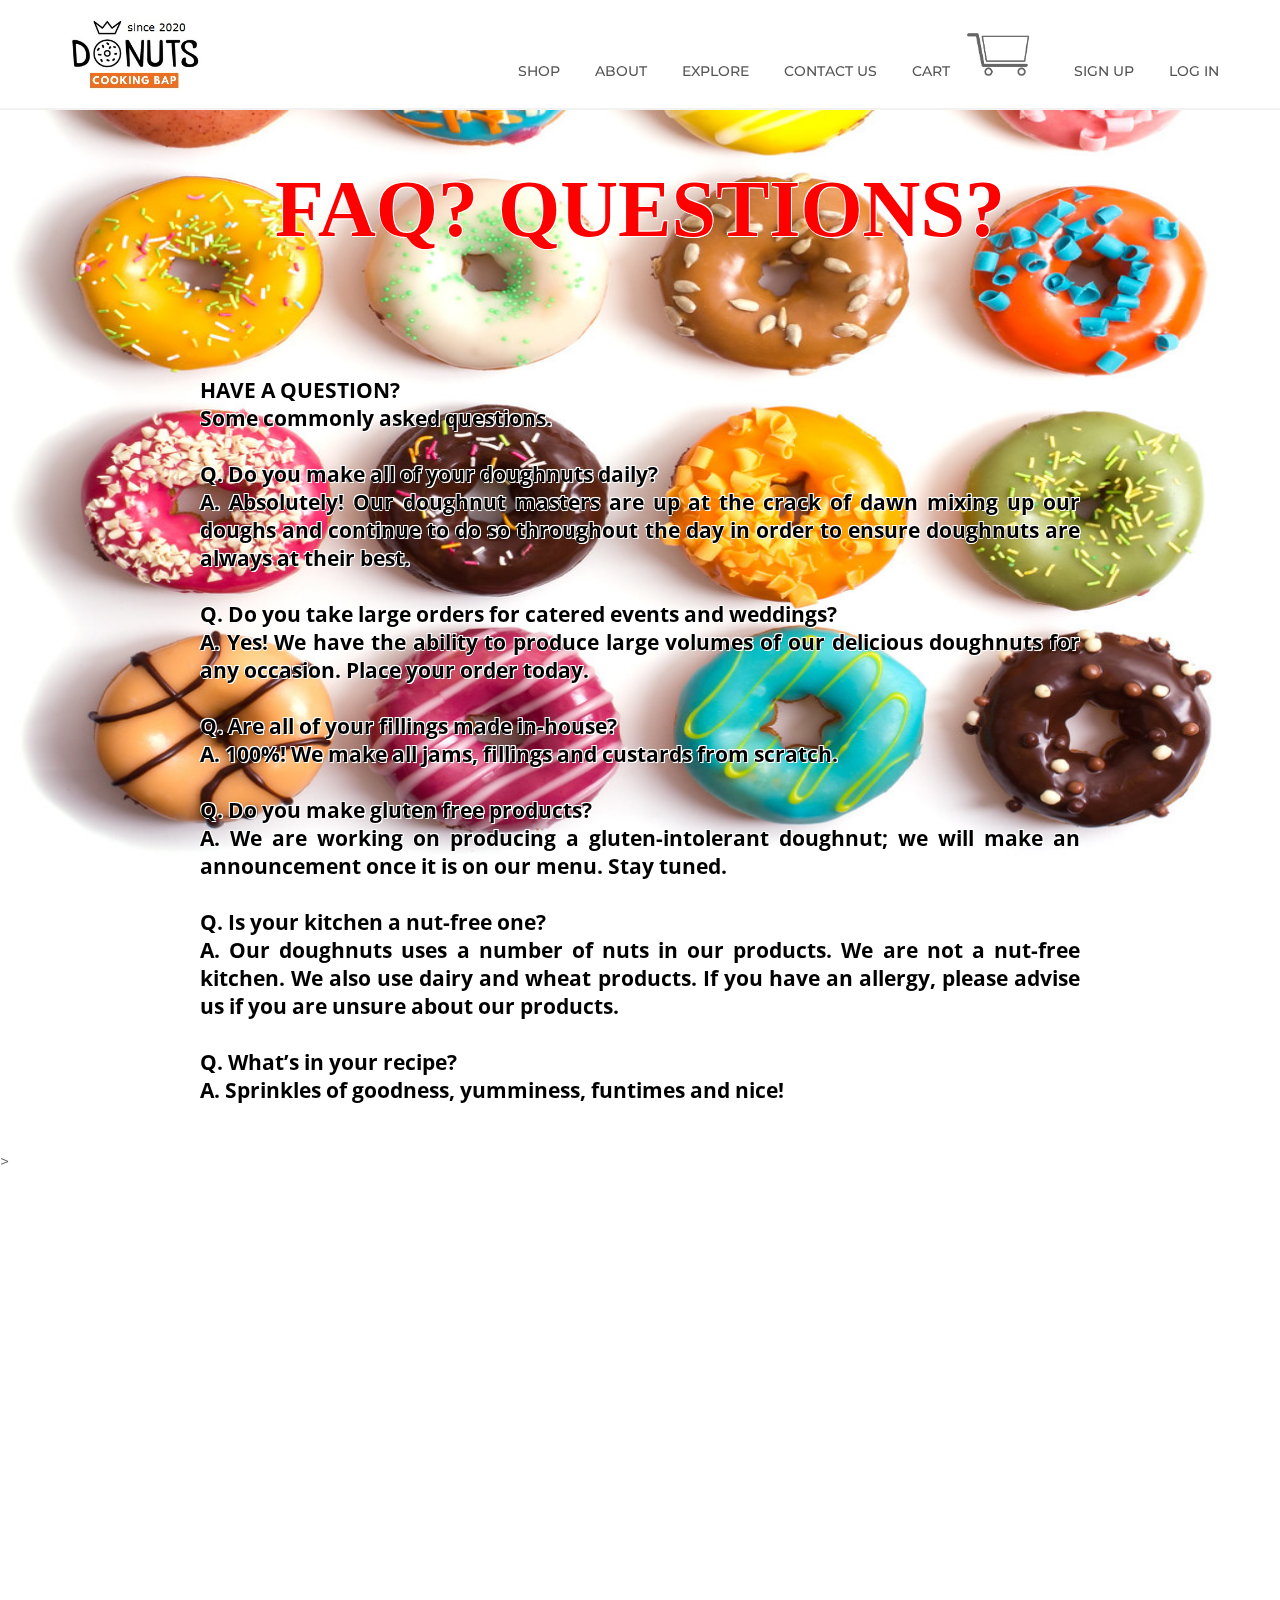
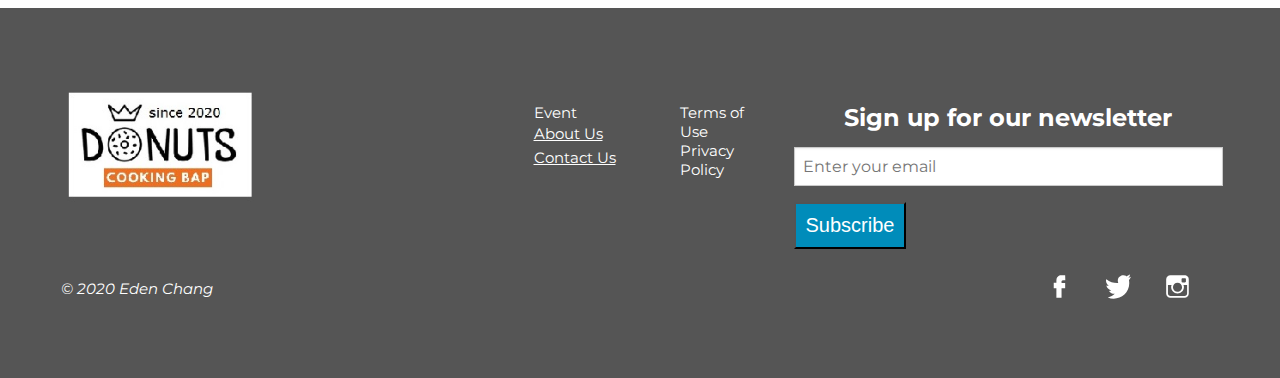
<file: faq.html>
<!DOCTYPE html>
<html lang="en">

<head>
  <meta http-equiv="Content-Type" content="text/html; charset=UTF-8">
  <title>CookingBap</title>
  <link href="./css/style.css" rel="stylesheet" type="text/css" media="all">
  <link rel="canonical" href="./index.html">
  <link href="https://fonts.googleapis.com/css2?family=Open+Sans&display=swap" rel="stylesheet" type="text/css" media="all">
</head>

<body style>
  <div class="parallax-mirror"
    style="visibility: visible; z-index: -100; position: fixed; top: 110px; left: 0px; overflow: hidden; transform: translate3d(0px, 0px, 0px); height: 793px; width: 100%;">
    <img src="./images/donutmany.jpg" alt="donutmany"
      style="transform: translate3d(0px, 0px, 0px); position: absolute; top: -200px; left: -5px; height: 120%; width: 100%;">
  </div>

  <div style="height: 0; width: 0; position: absolute; visibility: hidden">

    <!--?xml version="1.0" encoding="utf-8"?-->
    <svg xmlns="http://www.w3.org/2000/svg" xmlns:xlink="http://www.w3.org/1999/xlink">
      <!-- down arrow -->
      <symbol viewBox="-23 45.9 91.2 50.1" id="cookingbab_downarrow">
        <path
          d="M60.5 47.2C47.9 59.9 35.2 72.5 22.6 85.1 10 72.5-2.7 59.9-15.3 47.2c-4.1-4.1-10.5 2.3-6.4 6.4l41.1 41.1c1.7 1.7 4.6 1.7 6.4 0l41.1-41.1c4.1-4.1-2.3-10.5-6.4-6.4z"
          fill="#fff"></path>
      </symbol>
      <!--  facebook  -->
      <symbol viewBox="0 0 49 47.6" id="cookingbab-facebook-logo">
        <path
          d="M35.9 11.6h-4c-4 0-3.4 2.8-3.4 2.8v2.5h7.1V27h-7.1v18.8H18.4V27h-5.2V16.6h5.2V12C18.4 2.4 27 1.8 27 1.8h8.6l.3 9.8z"
          fill="#fff"></path>
      </symbol>
      <!-- twitter  -->
      <symbol viewBox="0 0 49 47.6" id="cookingbab-twitter-logo">
        <path
          d="M45 11.1c4.9 26.8-21.2 42.8-41.5 34.2 6.2-1.5 9.8-3.4 13.8-7.1-7.7.6-11.1-5.8-11.1-5.8s1.8-.6 4-.9C1.9 29.3.7 22 .7 22s1.8.6 4.9.6c-4-2.5-7.1-9.2-4.9-13.2 7.1 5.8 15.7 8 23.4 7.4 0 0-3.1-6.8 1.8-11.7C33.9-1.8 40.7 4 40.7 4s4.3-2.5 6.5-4c-.3 4.9-3.4 6.8-3.4 6.8s2.5-.6 5.2-2.2c-.9 2.8-4 6.5-4 6.5z"
          fill="#fff"></path>
      </symbol>
      <!-- instagram  -->
      <symbol viewBox="0 0 49 47.6" id="cookingbab-instagram-logo">
        <path
          d="M38.3 1.6H10.7C6 1.6 2.3 5.3 2.3 9.9v27.7c0 4.6 3.7 8.3 8.3 8.3h27.7c4.6 0 8.3-3.7 8.3-8.3V9.9c.4-4.6-3.6-8.3-8.3-8.3zM24.5 16.4c4.9 0 8.9 4 8.9 8.9s-4 8.9-8.9 8.9-8.9-4-8.9-8.9 4-8.9 8.9-8.9zm8-2.2V9.3c0-.9.9-1.8 1.8-1.8h4.9c.9 0 1.8.9 1.8 1.8v4.9c0 .9-.9 1.8-1.8 1.8h-4.9c-.9.1-1.8-.8-1.8-1.8zm5.8 28.4H10.7c-2.8 0-4.9-2.2-4.9-4.9v-17h7.1c-.6 1.5-.9 2.8-.9 4.3 0 6.8 5.5 12.6 12.6 12.6S37.1 32.1 37.1 25c0-1.5-.3-3.1-.9-4.3h7.1v16.9c0 2.8-2.2 5-5 5z"
          fill="#fff"></path>
      </symbol>
      <!-- pintrest -->
      <symbol viewBox="0 0 49 47.6" id="cookingbab-pinterest-logo">
        <path
          d="M41.6 19.2c-.2 2.9-.9 5.6-2.2 8.2-2.1 4-5.2 6.7-9.8 7.3-3.1.4-5.8-.3-7.9-3-.3 1-.5 2-.8 3-.5 1.9-1 3.9-1.7 5.8-.4 1.2-1.2 2.3-1.7 3.5-1 1.7-3.1.8-3.2-1.6 0-1.6 0-3.3.4-4.9 1.1-4.6 2.2-9.3 3.3-13.9 0-.2 0-.5-.1-.7-.8-2.2-.9-4.5-.1-6.7.5-1.4 1.3-2.5 2.7-3.2 2.3-1.1 4.6.1 5 2.6.1.4.1.8.1 1.1-.1.9-.2 1.8-.5 2.7-.5 2.1-1.2 4.1-1.7 6.1s.6 4 2.6 4.6c1.7.5 3.3.1 4.7-.9 1.3-.9 2.2-2.1 2.9-3.5 1.5-3.1 2.1-6.5 1.8-9.9-.3-3.7-2.1-6.4-5.6-7.8-2.3-.9-4.7-1.1-7.1-.7-5 .8-8.4 3.7-9.8 8.6-.9 3.1-.9 6.1 1.4 8.7.2.2.2.6.2.9-.1.7-.3 1.4-.5 2.1-.2.9-.7 1.1-1.5.7-1.6-.7-2.8-1.8-3.6-3.3-1.3-2.3-1.7-4.9-1.4-7.5.5-4.7 2.7-8.4 6.5-11.2 5-3.6 10.7-4.4 16.6-2.8 4.7 1.2 8.1 4.2 10 8.7 1 2.2 1.2 4.6 1 7z"
          fill="#fff"></path>
      </symbol>
    </svg>

  </div>

  <div class="container">
    <div class="desktop-navbar">

      <div class="desktop-navbar__container">
        <div class="desktop-navbar__logo">
          <a href="./index.html">
            <img src="./images/CookingBap_header.jpg" alt="cookingbap header" width="150" height="110">
          </a>
        </div>
        <nav class="desktop-navbar__menu">
          <ul>
            <li class="desktop-navbar__menu-link  desktop-navbar__menu-sub">Shop
              <ul class="desktop-navbar__menu-sub-wrap">
                <li class="desktop-navbar__menu-sub-link"><a href="./index.html#eat-in">Eat-In</a></li>
                <li class="desktop-navbar__menu-sub-link">Take-Out
                </li>
              </ul>
            </li>
            <li class="desktop-navbar__menu-link  desktop-navbar__menu-sub">About
              <ul class="desktop-navbar__menu-sub-wrap">
                <li class="desktop-navbar__menu-sub-link"><a href="./aboutus.html">About</a></li>
                <li class="desktop-navbar__menu-sub-link"><a href="./faq.html">FAQ</a></li>
              </ul>
            </li>
            <li class="desktop-navbar__menu-link  desktop-navbar__menu-sub">Explore</li>
            <li class="desktop-navbar__menu-link  desktop-navbar__menu-sub"><a href="./contact.html">Contact Us</a></li>
            <li class="desktop-navbar__menu-link ">Cart</li>
            <li class="desktop-navbar__cart-info"><img src="./images/cart.jpg" alt="shoppingcart" width="70" height="70"></li>
            <li class="desktop-navbar__menu-link ">Sign Up</li>
            <li class="desktop-navbar__menu-link">Log In</a></li>
          </ul>
        </nav>
      </div>
    </div>
  </div>

  <div class="content">
    <div class="homepage">

      <div class="homepage__hero-container">
        <!-- main page image -->
        <div data-parallax="scroll" data-speed="0.5" data-natural-width="1920" data-natural-height="1280"
          data-image-src="">
        </div>

        <main>

          <!-- Left-hand Side -->

          <section id="text">
            <div id="text-wrapper">
              <h4>FAQ? QUESTIONS?</h4>
              <br>
              <h6>HAVE A QUESTION?
                <br>
                Some commonly asked questions.
                <br>
                <br>
                Q. Do you make all of your doughnuts daily?
                <br>
                A. Absolutely! Our doughnut masters are up at the crack of dawn mixing up our doughs and continue to do
                so throughout the day in order to ensure doughnuts are always at their best.
                <br>
                <br>
                Q. Do you take large orders for catered events and weddings?
                <br>
                A. Yes! We have the ability to produce large volumes of our delicious doughnuts for any occasion.
                Place your order today.
                <br>
                <br>
                Q. Are all of your fillings made in-house?
                <br>
                A. 100%! We make all jams, fillings and custards from scratch.
                <br>
                <br>
                Q. Do you make gluten free products?
                <br>
                A. We are working on producing a gluten-intolerant doughnut; we will make an announcement once it is on
                our menu. Stay tuned.
                <br>
                <br>
                Q. Is your kitchen a nut-free one?
                <br>
                A. Our doughnuts uses a number of nuts in our products. We are not a nut-free kitchen. We also use dairy
                and wheat products. If you have an allergy, please advise us if you are unsure about our products.
                <br>
                <br>
                Q. What’s in your recipe?
                <br>
                A. Sprinkles of goodness, yumminess, funtimes and nice!
              </h6>>

              <br>
              <br>
              <br>
              <br>
              <br>
              <br>
              <br>
              <br>
              <br>
              <br>
              <br>
              <br>
              <br>
              <br>
              <br>
              <br>
              <br>
              <br> <br>
              <br> <br>
              <br> <br>
              <br>

            </div>
          </section>

          <!-- Right-hand Side -->
          <section id="image"></section>
        </main>

      <footer class="footer">
        <div class="footer__row">
          <div class="footer__logo">
            <a href="./index.html">
              <img src="./images/CookingBap_footer.jpg" width="200" height="140">
            </a>
          </div>

          <div class="footer__nav">
            <nav>
              <ul>
                <li>Event</li>
                <li><a href="./aboutus.html">About Us</a></li>
                <li><a href="./contact.html">Contact Us</a></li>
              </ul>
              <ul>
                <li>Terms of Use</li>
                <li>Privacy Policy</li>
              </ul>
            </nav>
          </div>

          <div class="footer__signup">
            <form name="subscribe" action="https://formspree.io/mnqgrzdk" method="POST">
              <label>
                <p style="text-align: center;"><strong style="font-size: 24px; color: white;">Sign up for our
                    newsletter</strong></p>
              </label>
              <div>
                <input type="email" name="email" id="emailid" tabindex="0" placeholder="Enter your email"
                  autocomplete="email">
                <button type="submit" id="subscribe" tabindex="1"
                  style="color: white; background-color: #008CBA; font-size: 20px; padding: 10px 10px;">Subscribe</button>
              </div>
            </form>
          </div>

        </div>
        <div class="footer__row">
          <div class="footer__copyright footer__copyright--desktop">
            <p>&copy; 2020 Eden Chang</p>
          </div>
          <div class="footer__social-links">
            <ul>
              <li>
                  <svg>
                    <use xlink:href="#cookingbab-facebook-logo"></use>
                  </svg>
              </li>
              <li>
                  <svg>
                    <use xlink:href="#cookingbab-twitter-logo"></use>
                  </svg>
              </li>
              <li><a href="https://www.instagram.com/cookingbap/" target="new">
                <svg>
                  <use xlink:href="#cookingbab-instagram-logo"></use>
                </svg>
              </a>
            </li>
              <!--
              <li>
                  <svg>
                    <use xlink:href="#cookingbab-pinterest-logo"></use>
                  </svg>
                -->
              </li>
            </ul>
          </div>
        </div>
      </footer>
    </div>

</body>

</html>
</file>
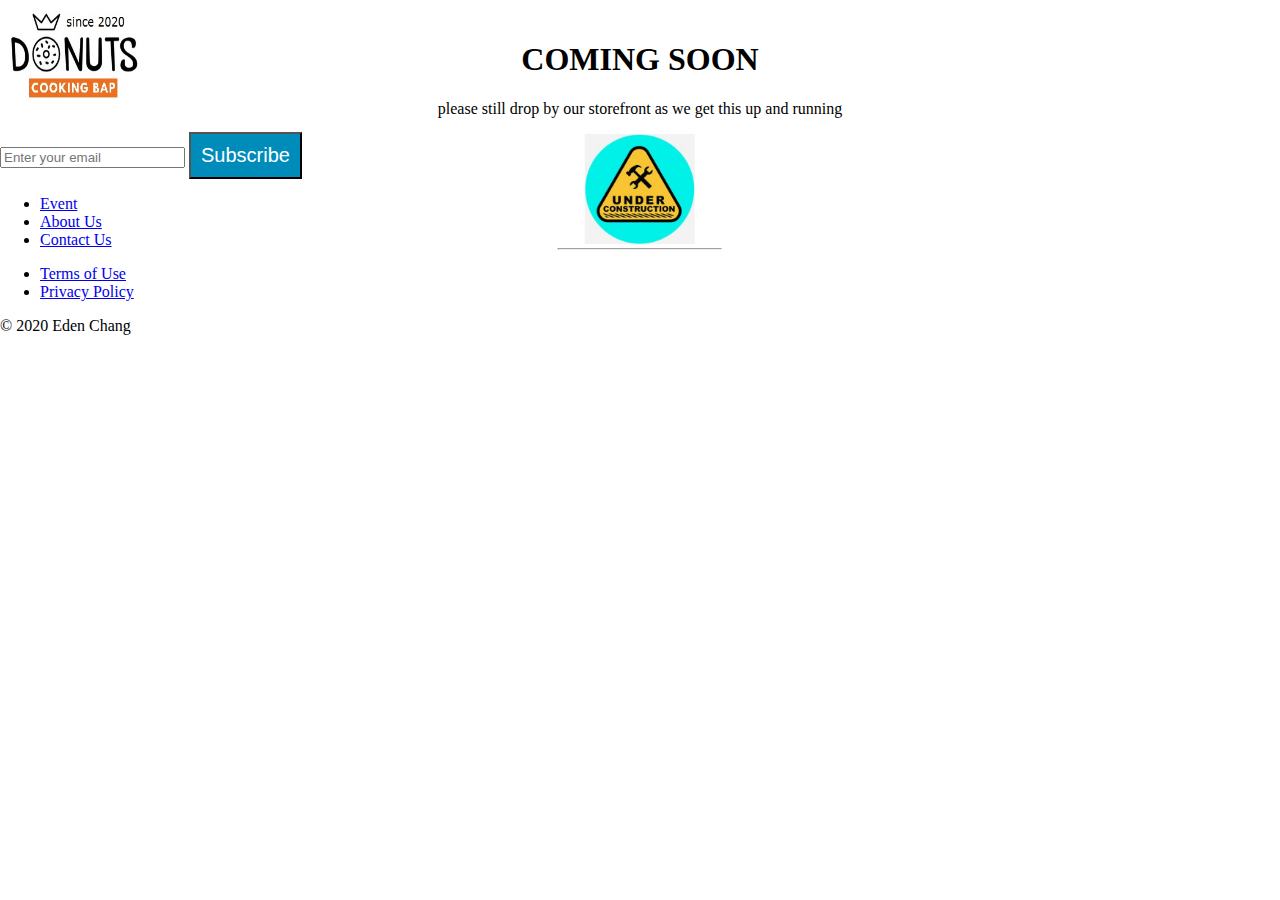
<file: underconstruction.html>
<!DOCTYPE html>
<html>
<style>
  body,
  html {
    height: 100%;
    margin: 0;
  }

  #image {
    background-image: url('./images/under-construction.jpg');
    height: 100%;
    background-position: center;
    background-size: auto;
    background-repeat: no-repeat;
    position: relative;
    color: white;
    font-family: "Courier New", Courier, monospace;
    font-size: 25px;
  }

  .topleft {
    position: absolute;
    top: 0;
    left: 16px;
  }

  .bottomleft {
    position: absolute;
    bottom: 0;
    left: 16px;
  }

  .middle {
    position: absolute;
    top: 15%;
    left: 50%;
    transform: translate(-50%, -50%);
    text-align: center;
    color: black;
  }

  hr {
    margin: auto;
    width: 40%;
  }
</style>

<body>

  <div class="container">
    <div class="desktop-navbar">

      <div class="desktop-navbar__container">
        <div class="desktop-navbar__logo">
          <a href="./index.html">
            <img src="./images/CookingBap_header.jpg" width="150" height="110">
          </a>
        </div>
        <div class="middle">
          <h1>COMING SOON</h1>
          <p> please still drop by our storefront as we get this up and running</p>
          <img src="./images/Under-construction.jpg" width="110" height="110">
          <hr>
        </div>
        <div class="bottomleft">
          <!-- <p><img src="../images/CookingBap header.jpg" width="100" height="50"></p> -->
        </div>
      </div>




      <footer class="footer">
        <div class="footer__row">
          <div class="footer__logo">
            <a href="./index.html">
            </a>
          </div>
          <div class="footer__signup">
            <div class="klaviyo-form-NyTbUJ klaviyo-form form-version-cid-1">
              <div class="needsclick undefined kl-private-reset-css-Xuajs1">
                <form
                  class="needsclick View__FormView-sc-1ou3cq2-0 uZdWz klaviyo-form-version-cid_1 kl-private-reset-css-Xuajs1"
                  novalidate="" isembed="true" tabindex="-1">
                  <div class="needsclick Column__FormColumn-z5j99u-0 Ndwyt kl-private-reset-css-Xuajs1">
                    <div data-testid="form-row"
                      class="needsclick Row__FormRow-sc-17nghml-0 kgtZbf kl-private-reset-css-Xuajs1">
                      <div component="[object Object]" formcomponentstyling="[object Object]"
                        data-testid="form-component" formcomponenttheme="[object Object]"
                        class="needsclick FormComponent__StyledFormComponentWrapper-e0xun6-0 dMHKxR kl-private-reset-css-Xuajs1">
                        <div
                          class="RichText__StyledQuillContainer-sc-11o3xhj-0 bwIBYc undefined kl-private-reset-css-Xuajs1 kl-private-quill-wrapper-Lkqws1">

                          <div class="ql-clipboard" contenteditable="true" tabindex="-1">
                          </div>
                        </div>
                      </div>
                    </div>
                  </div>
                  <div>
                    <input type="email" name="email" id="emailid" tabindex="0" styling="[object Object]"
                      placeholder="Enter your email" aria-label="Enter your email" aria-invalid="false" valid="1"
                      options="[object Object]">
                    <button type="button" id="subscribe" tabindex="0"
                      style="color: white; background-color: #008CBA; font-size: 20px; padding: 10px 10px;">Subscribe</button>
                  </div>
              </div>
              </form>
            </div>
          </div>
        </div>

        <div class="footer__nav">
          <nav>
            <ul>
              <li><a href="./underconstruction.html" target="new">Event</a></li>
              <li><a href="./aboutus.html">About Us</a></li>
              <li><a href="contactus.html">Contact Us</a></li>
            </ul>
            <ul>
              <li><a href="./underconstruction.html" target="new">Terms of Use</a></li>
              <li><a href="./underconstruction.html" target="new">Privacy Policy</a></li>
            </ul>
          </nav>
        </div>
    </div>
    <div class="footer__row">
      <div class="footer__copyright footer__copyright--desktop">
        <p>&copy; 2020 Eden Chang</p>
      </div>


    </div>
    </footer>

  </div>
  <script type="text/JavaScript">
document.getElementById("subscribe").addEventListener("click", function(){
var inputVal = document.getElementById("emailid").value;
alert("Your email is: " + inputVal);});
</script>
</body>

</html>
</file>
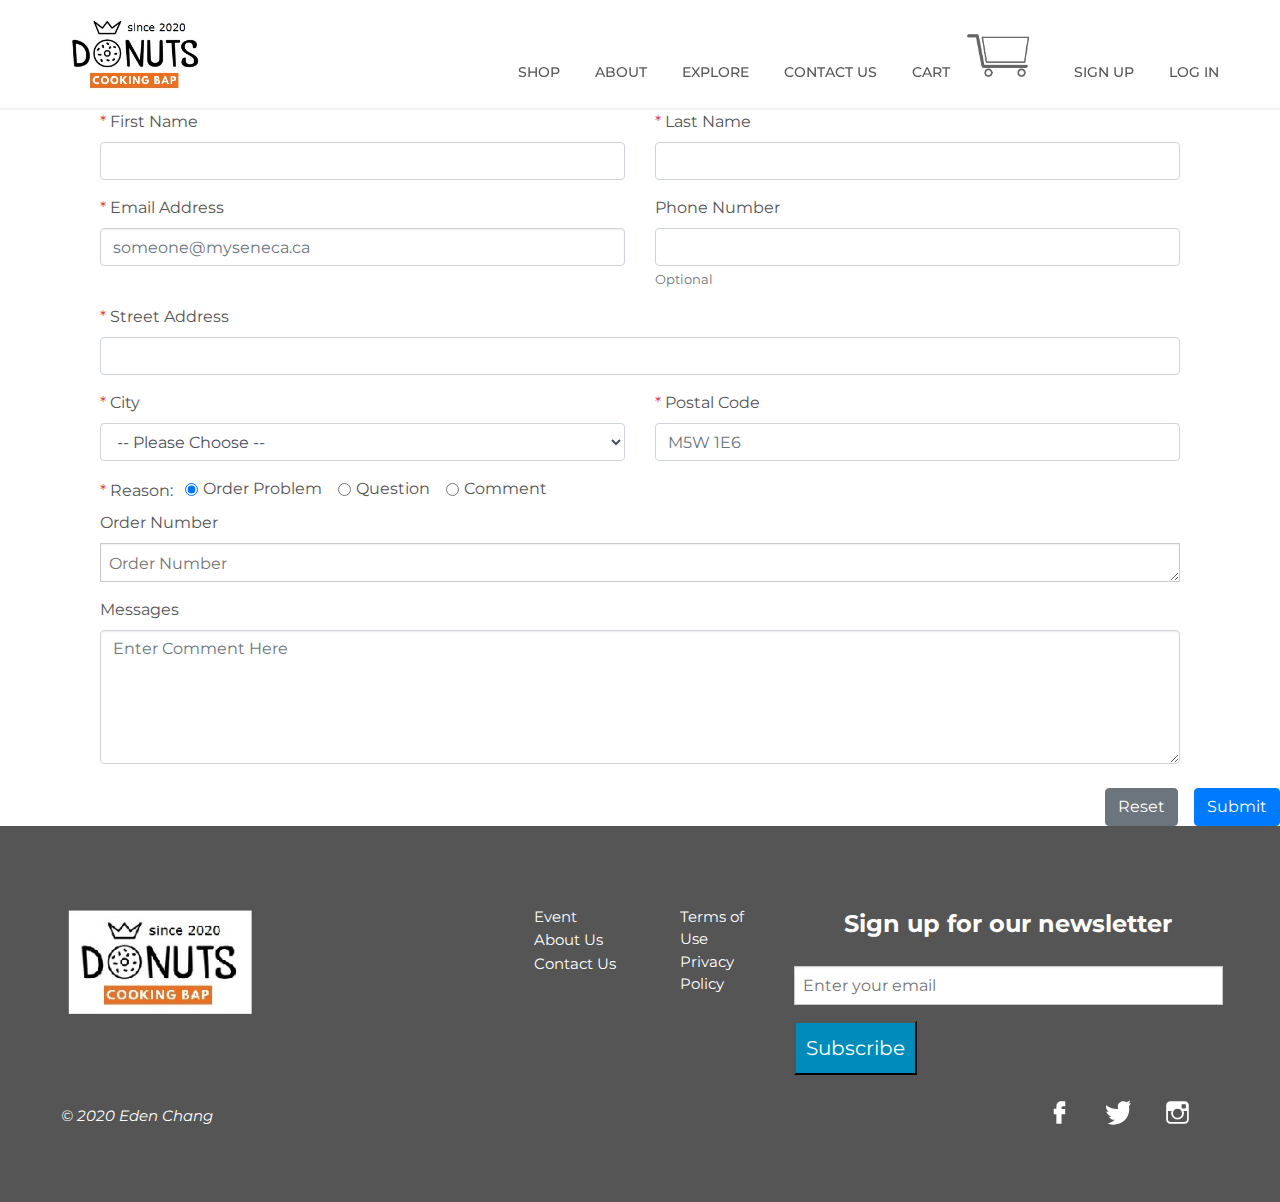
<file: src/contact.html>
<!DOCTYPE html>
<html lang="en">

<head>
  <meta http-equiv="Content-Type" content="text/html; charset=UTF-8">
  <title>CookingBap</title>
  <link href="./css/style.css" rel="stylesheet" type="text/css" media="all">
  <link rel="canonical" href="./index.html">
  <link href="https://fonts.googleapis.com/css2?family=Open+Sans&display=swap" rel="stylesheet" type="text/css"
    media="all">

  <!-- Load Bootstrap's CSS -->
  <link rel="stylesheet" href="https://stackpath.bootstrapcdn.com/bootstrap/4.4.1/css/bootstrap.min.css"
    integrity="sha384-Vkoo8x4CGsO3+Hhxv8T/Q5PaXtkKtu6ug5TOeNV6gBiFeWPGFN9MuhOf23Q9Ifjh" crossorigin="anonymous">

  <style>
    @charset "UTF-8";
    @import url('https://fonts.googleapis.com/css?family=Halant|Montserrat');

    body {
      padding: 0;
      margin: 0;
      font-family: 'Montserrat', Helvetica, Arial, sans-serif;
      color: #555555;
      background: #ffffff;
      -webkit-font-smoothing: antialiased;
      -moz-osx-font-smoothing: grayscale;
    }

    .desktop-navbar__menu a {
      line-height: 1.8;
      text-decoration: none;
      font-size: small;
      color: #ffffff;
    }

    .desktop-navbar {
      position: fixed;
      -webkit-transition: all 0.3s;
      transition: all 0.3s;
      z-index: 1000;
      width: 100%;
      height: 110px;
      background: #ffffff;
      border-bottom: 2px solid rgba(0, 0, 0, 0.05);
    }

    @media screen and (max-width: 63.9375em) {
      .desktop-navbar {
        display: none;
      }
    }

    .desktop-navbar__container {
      max-width: 75rem;
      margin-left: auto;
      margin-right: auto;
      -webkit-transition: all 0.3s;
      transition: all 0.3s;
      height: 110px;
    }

    .desktop-navbar__container:before,
    .desktop-navbar__container:after {
      content: ' ';
      display: table;
      -webkit-flex-basis: 0;
      -ms-flex-preferred-size: 0;
      flex-basis: 0;
      -webkit-box-ordinal-group: 2;
      -webkit-order: 1;
      -ms-flex-order: 1;
      order: 1;
    }

    .desktop-navbar__container:after {
      clear: both;
    }

    .squished .desktop-navbar__container {
      -webkit-transition: all 0.3s;
      transition: all 0.3s;
      height: 80px;
    }

    .desktop-navbar__logo {
      float: left;
      line-height: 0;
      margin-top: 10px;
      margin-left: 21px;
    }

    .desktop-navbar__menu {
      float: right;
      margin-right: 21px;
      margin-top: 2px;
    }

    .desktop-navbar__menu ul {
      width: 100%;
      list-style: none;
      margin-bottom: 0;
    }

    .desktop-navbar__menu li {
      position: relative;
      float: left;
      margin-left: 35px
    }

    .desktop-navbar__menu a {
      display: block;
      position: relative;
      -webkit-transition: all 0.3s;
      transition: all 0.3s;
      padding-top: 0;
      padding-bottom: 0;
      text-transform: uppercase;
      line-height: 110px;
      color: #555555;
      font-weight: 500;
      font-size: 14px;

    }

    .desktop-navbar__menu-link {
      display: block;
      position: relative;
      -webkit-transition: all 0.3s;
      transition: all 0.3s;
      padding-top: 0;
      padding-bottom: 0;
      text-transform: uppercase;
      line-height: 110px;
      color: #555555;
      font-weight: 500;
      font-size: 14px;
      margin-top: 15px;
    }

    .desktop-navbar__menu a:hover,
    .desktop-navbar__menu a:focus {
      color: #555555;
    }

    .squished .desktop-navbar__menu a {
      -webkit-transition: all 0.3s;
      transition: all 0.3s;
      line-height: 80px;
    }

    .desktop-navbar__menu-link:after {
      position: absolute;
      bottom: 32px;
      left: 0;
      right: 0;
      -webkit-transition: all 0.3s;
      transition: all 0.3s;
      opacity: 0;
      margin: auto;
      text-align: center;
      content: '__';
      pointer-events: none;
    }

    .squished .desktop-navbar__menu-link:after {
      -webkit-transition: bottom 0.3s;
      transition: bottom 0.3s;
      bottom: 17px;
    }

    .desktop-navbar__menu-link:hover:after,
    .desktop-navbar__menu-link--active:after {
      -webkit-transition: all 0.5s;
      transition: all 0.5s;
      opacity: 1;
    }

    .desktop-navbar__cart-info {
      position: relative;
      margin-left: 13px !important;
      margin-right: 6px !important;
      margin-top: 15px;
    }

    .desktop-navbar__cart-info svg {
      position: relative;
      top: 7px;
      width: 30px;
      height: 30px;
    }

    .desktop-navbar__cart-item-count {
      position: absolute;
      top: 0;
      right: 0;
      bottom: 0;
      left: 0;
      margin: auto;
      height: 25px;
      text-align: center;
      pointer-events: none;
    }

    .desktop-navbar__sign-in {
      -webkit-transition: all 0.3s;
      transition: all 0.3s;
      padding: 0 40px;
      color: black
    }

    .desktop-navbar__sign-in a,
    .desktop-navbar__sign-in a:hover,
    .desktop-navbar__sign-in a:focus {
      color: black;
      font-weight: 700;
    }

    .desktop-navbar__menu-sub:hover .desktop-navbar__menu-sub-wrap {
      opacity: 1;
      visibility: visible;
    }

    .desktop-navbar__menu-sub-wrap {
      background-color: #f6f5f5;
      left: -4.4rem;
      margin: 0;
      position: absolute;
      text-align: left;
      /* center; */
      width: 9rem !important;
      visibility: hidden;
      opacity: 0;
    }

    .desktop-navbar__menu-sub-wrap li {
      float: none;
      line-height: 2.9;
      /* border-bottom: 2px black solid; */
      margin-left: 0;
    }

    .desktop-navbar__menu-sub-wrap li:last-child {
      border-bottom: none;
    }

    .desktop-navbar__menu-sub-wrap li a {
      line-height: 2.9;
    }

    #appointment-form {
      margin-left: 100px;
      margin-right: 100px;
    }

  </style>

</head>

<body style>
  <!--  <div class="parallax-mirror"
    style="visibility: visible; z-index: -100; position: fixed; top: 110px; left: 0px; overflow: hidden; transform: translate3d(0px, 0px, 0px); height: 793px; width: 100%;">
    <img src="./images/donutpromo.jpeg" alt="donutpromo"
      style="transform: translate3d(0px, 0px, 0px); position: absolute; top: -200px; left: -5px; height: 100%; width: 100%;">
  </div>  -->

  <div style="height: 0; width: 0; position: absolute; visibility: hidden">

    <!--?xml version="1.0" encoding="utf-8"?-->
    <svg xmlns="http://www.w3.org/2000/svg" xmlns:xlink="http://www.w3.org/1999/xlink">
      <!-- down arrow -->
      <symbol viewBox="-23 45.9 91.2 50.1" id="cookingbab_downarrow">
        <path
          d="M60.5 47.2C47.9 59.9 35.2 72.5 22.6 85.1 10 72.5-2.7 59.9-15.3 47.2c-4.1-4.1-10.5 2.3-6.4 6.4l41.1 41.1c1.7 1.7 4.6 1.7 6.4 0l41.1-41.1c4.1-4.1-2.3-10.5-6.4-6.4z"
          fill="#fff"></path>
      </symbol>
      <!--  facebook  -->
      <symbol viewBox="0 0 49 47.6" id="cookingbab-facebook-logo">
        <path
          d="M35.9 11.6h-4c-4 0-3.4 2.8-3.4 2.8v2.5h7.1V27h-7.1v18.8H18.4V27h-5.2V16.6h5.2V12C18.4 2.4 27 1.8 27 1.8h8.6l.3 9.8z"
          fill="#fff"></path>
      </symbol>
      <!-- twitter  -->
      <symbol viewBox="0 0 49 47.6" id="cookingbab-twitter-logo">
        <path
          d="M45 11.1c4.9 26.8-21.2 42.8-41.5 34.2 6.2-1.5 9.8-3.4 13.8-7.1-7.7.6-11.1-5.8-11.1-5.8s1.8-.6 4-.9C1.9 29.3.7 22 .7 22s1.8.6 4.9.6c-4-2.5-7.1-9.2-4.9-13.2 7.1 5.8 15.7 8 23.4 7.4 0 0-3.1-6.8 1.8-11.7C33.9-1.8 40.7 4 40.7 4s4.3-2.5 6.5-4c-.3 4.9-3.4 6.8-3.4 6.8s2.5-.6 5.2-2.2c-.9 2.8-4 6.5-4 6.5z"
          fill="#fff"></path>
      </symbol>
      <!-- instagram  -->
      <symbol viewBox="0 0 49 47.6" id="cookingbab-instagram-logo">
        <path
          d="M38.3 1.6H10.7C6 1.6 2.3 5.3 2.3 9.9v27.7c0 4.6 3.7 8.3 8.3 8.3h27.7c4.6 0 8.3-3.7 8.3-8.3V9.9c.4-4.6-3.6-8.3-8.3-8.3zM24.5 16.4c4.9 0 8.9 4 8.9 8.9s-4 8.9-8.9 8.9-8.9-4-8.9-8.9 4-8.9 8.9-8.9zm8-2.2V9.3c0-.9.9-1.8 1.8-1.8h4.9c.9 0 1.8.9 1.8 1.8v4.9c0 .9-.9 1.8-1.8 1.8h-4.9c-.9.1-1.8-.8-1.8-1.8zm5.8 28.4H10.7c-2.8 0-4.9-2.2-4.9-4.9v-17h7.1c-.6 1.5-.9 2.8-.9 4.3 0 6.8 5.5 12.6 12.6 12.6S37.1 32.1 37.1 25c0-1.5-.3-3.1-.9-4.3h7.1v16.9c0 2.8-2.2 5-5 5z"
          fill="#fff"></path>
      </symbol>
      <!-- pintrest -->
      <symbol viewBox="0 0 49 47.6" id="cookingbab-pinterest-logo">
        <path
          d="M41.6 19.2c-.2 2.9-.9 5.6-2.2 8.2-2.1 4-5.2 6.7-9.8 7.3-3.1.4-5.8-.3-7.9-3-.3 1-.5 2-.8 3-.5 1.9-1 3.9-1.7 5.8-.4 1.2-1.2 2.3-1.7 3.5-1 1.7-3.1.8-3.2-1.6 0-1.6 0-3.3.4-4.9 1.1-4.6 2.2-9.3 3.3-13.9 0-.2 0-.5-.1-.7-.8-2.2-.9-4.5-.1-6.7.5-1.4 1.3-2.5 2.7-3.2 2.3-1.1 4.6.1 5 2.6.1.4.1.8.1 1.1-.1.9-.2 1.8-.5 2.7-.5 2.1-1.2 4.1-1.7 6.1s.6 4 2.6 4.6c1.7.5 3.3.1 4.7-.9 1.3-.9 2.2-2.1 2.9-3.5 1.5-3.1 2.1-6.5 1.8-9.9-.3-3.7-2.1-6.4-5.6-7.8-2.3-.9-4.7-1.1-7.1-.7-5 .8-8.4 3.7-9.8 8.6-.9 3.1-.9 6.1 1.4 8.7.2.2.2.6.2.9-.1.7-.3 1.4-.5 2.1-.2.9-.7 1.1-1.5.7-1.6-.7-2.8-1.8-3.6-3.3-1.3-2.3-1.7-4.9-1.4-7.5.5-4.7 2.7-8.4 6.5-11.2 5-3.6 10.7-4.4 16.6-2.8 4.7 1.2 8.1 4.2 10 8.7 1 2.2 1.2 4.6 1 7z"
          fill="#fff"></path>
      </symbol>
    </svg>

  </div>

  <div>
    <!--  class="container"> -->
    <div class="desktop-navbar">

      <div class="desktop-navbar__container">
        <div class="desktop-navbar__logo">
          <a href="./index.html">
            <img src="./images/CookingBap_header.jpg" alt="cookingbap header" width="150" height="110">
          </a>
        </div>
        <nav class="desktop-navbar__menu">
          <ul>
            <li class="desktop-navbar__menu-link  desktop-navbar__menu-sub">Shop
              <ul class="desktop-navbar__menu-sub-wrap">
                <li class="desktop-navbar__menu-sub-link"><a href="./index.html#eat-in">Eat-In</a></li>
                <li class="desktop-navbar__menu-sub-link">Take-Out</li>
              </ul>
            </li>
            <li class="desktop-navbar__menu-link  desktop-navbar__menu-sub">About
              <ul class="desktop-navbar__menu-sub-wrap">
                <li class="desktop-navbar__menu-sub-link"><a href="./aboutus.html">About</a></li>
                <li class="desktop-navbar__menu-sub-link"><a href="./faq.html">FAQ</a></li>
              </ul>
            </li>
            <li class="desktop-navbar__menu-link  desktop-navbar__menu-sub">Explore</li>
            <li class="desktop-navbar__menu-link  desktop-navbar__menu-sub"><a href="./contact.html">Contact Us</a></li>
            <li class="desktop-navbar__menu-link ">Cart</li>
            <li class="desktop-navbar__cart-info"><img src="./images/cart.jpg" alt="shoppingcart" width="70"
                height="70"></li>
            <li class="desktop-navbar__menu-link">Sign Up</li>
            <li class="desktop-navbar__menu-link">Log In</a></li>
          </ul>
        </nav>
      </div>
    </div>
  </div>

  <div class="content">
    <div class="homepage">

      <div class="homepage__hero-container">
        <!-- main page image -->
        <div data-parallax="scroll" data-speed="0.5" data-natural-width="1920" data-natural-height="1280"
          data-image-src="">
        </div>

        <!-- <body>  -->

        <form id="appointment-form" action="https://httpbin.org/post" method="post">


          <input type="hidden" id="153809199" name="edenchang">

          <dix class="row">
            <!-- displays on same div class row -->
            <div class="col form-group">
              <label for="fname"><span class="text-danger">*</span> First Name</label>
              <input id="fname" class="form-control" name="fname" autocomplete="given-name" type="text"
                autofocustabindex="1" required>
              <!-- given-name = for first name-->
            </div> <!-- Close first name -->
            <div class="col form-group">
              <label for="lname"><span class="text-danger">*</span> Last Name</label>
              <input id="lname" class="form-control" name="lname" autocomplete="family-name" type="text" tabindex="2"
                required>
              <!-- family-name = for last name-->
            </div> <!-- Close last name-->

          </dix> <!-- Close first name row -->

          <div class="row">
            <!-- displays on same div class row -->
            <div class="form-group col">
              <label for="email"><span class="text-danger">*</span> Email Address</label>
              <input id="email" class="form-control" name="email" type="email" tabindex="4"
                placeholder="someone@myseneca.ca" required>
            </div> <!-- Close email address -->
            <div class="form-group col">
              <label for="phone">Phone Number</label>
              <input id="phone" class="form-control" name="phone" autocomplete="tel" type="tel" tabindex="5">
              <small class="form-text text-muted">Optional</small>
              <!--    <small class="form-text text-muted">Optional</small> adds text below user input, 
          smaller font (small class) and softer color (text-muted) -->
            </div> <!-- Close phone number -->
          </div> <!-- Close email address row -->

          <div class="row">
            <!-- displays on same div class row -->
            <div class="col form-group">
              <label for="city"><span class="text-danger">*</span> Street Address</label>
              <input id="address" class="form-control" name="address" autocomplete="street-address" type="text"
                tabindex="6" required>
            </div>
          </div> <!-- Close address row -->

          <div class="row">
            <!-- displays on same div class row -->

            <div class="col form-group">
              <label for="province"><span class="text-danger">*</span> City</label>
              <select id="province" class="form-control" name="province" autocomplete="address-level1" tabindex="8">

                <!-- Province Options -->
                <option>-- Please Choose --</option>
                <option>St. Johns</option>
                <option>Charlottetown</option>
                <option>Halifax</option>
                <option>Fredricton</option>
                <option>Quebéc City</option>
                <option>Toronto</option>
                <option>Winnpeg</option>
                <option>Regina</option>
                <option>Edmonton</option>
                <option>Victoria</option>
                <option>Iqaluit</option>
                <option>Yellowknife</option>
                <option>Whitehorse</option>
              </select> <!-- Close Province -->
            </div>
            <div class="col form-group">
              <label for="postal-code"><span class="text-danger">*</span> Postal Code</label>
              <input id="postal-code" class="form-control" name="post-code" autocomplete="postal-code" type="text"
                tabindex="9" placeholder="M5W 1E6" pattern="^[A-Za-z]\d[A-Za-z][ -]\d[A-Za-z]\d$" required>
            </div> <!-- Close postal code -->
          </div> <!-- Close city row -->

          <div class="row">
            <!-- displays on same div class row -->
            <div class="col form-group">
              <label class="mr-2"><span class="text-danger">*</span> Reason:</label>

              <div class="form-check form-check-inline">
                <input id="appt-orderproblem" class="form-check-input" type="radio" name="appt" value="orderproblem" checked>
                <label class="form-check-label" for="appt-orderproblem">Order Problem</label>
              </div>
              <div class="form-check form-check-inline">
                <input id="appt-question" class="form-check-input" type="radio" name="appt" value="question">
                <label class="form-check-label" for="appt-question">Question</label>
              </div> <!-- Close question row -->
              
              <div class="form-check form-check-inline">
                <input id="appt-comment" class="form-check-input" type="radio" name="appt" value="comment">
                <label class="form-check-label" for="appt-comment">Comment</label>
              </div> <!-- Close comment row -->

              <div class="orderproblem box">
                <label for="desc">Order Number</label>
                <textarea id="desc" class="form-control-input" name="description" rows="1" type="text" placeholder="Order Number"></textarea>
              </div>


            </div> <!-- Close evening row -->
          </div>

          <div class="row">
            <!-- displays on same div class row -->
            <div class="col form-group">
              <label for="desc">Messages</label>
              <textarea id="desc" class="form-control" name="description" rows="5" tabindex="12" type="text" placeholder="Enter Comment Here"></textarea>
            </div>
          </div>

      </div> <!-- Close hero-container row -->



      <div class="d-flex flex-row-reverse mt-2">
        <input class="btn btn-primary" type="submit" name="submit" value="Submit" tabindex="8">
        <input class="btn btn-secondary mr-3" type="reset" name="reset" value="Reset" tabindex="9">
      </div>

      </form>

      <footer class="footer">
        <div class="footer__row">
          <div class="footer__logo">
            <a href="./index.html">
              <img src="./images/CookingBap_footer.jpg" width="200" height="140">
            </a>
          </div>

          <div class="footer__nav">
            <nav>
              <ul>
                <li>Event</li>
                <li><a href="./aboutus.html">About Us</a></li>
                <li><a href="./contact.html">Contact Us</a></li>
              </ul>
              <ul>
                <li>Terms of Use</li>
                <li>Privacy Policy</li>
              </ul>
            </nav>
          </div>

          <div class="footer__signup">
            <form name="subscribe" action="https://formspree.io/mnqgrzdk" method="POST">
              <div style="text-align:center;">
                <label>
                  <p style="text-align: center;"><strong style="font-size: 24px; color: white;">Sign up for our
                      newsletter</strong></p>
                </label>
              </div>
              <div>
                <input type="email" name="email" id="emailid" tabindex="0" placeholder="Enter your email"
                  autocomplete="email">
                <button type="submit" id="subscribe" tabindex="13"
                  style="color: white; background-color: #008CBA; font-size: 20px; padding: 10px 10px;">Subscribe</button>
              </div>
            </form>
          </div>

        </div>
        <div class="footer__row">
          <div class="footer__copyright footer__copyright--desktop">
            <p>&copy; 2020 Eden Chang</p>
          </div>
          <div class="footer__social-links">
            <ul>
              <li>
                <svg>
                  <use xlink:href="#cookingbab-facebook-logo"></use>
                </svg>
              </li>
              <li>
                <svg>
                  <use xlink:href="#cookingbab-twitter-logo"></use>
                </svg>
              </li>
              <li><a href="https://www.instagram.com/cookingbap/" target="new">
                <svg>
                  <use xlink:href="#cookingbab-instagram-logo"></use>
                </svg>
              </a>
            </li>
              <!--
              <li>
                  <svg>
                    <use xlink:href="#cookingbab-pinterest-logo"></use>
                  </svg>
                -->
            </ul>
          </div>
        </div>
      </footer>
    </div>

 <!--   
   <script type="text/JavaScript">
document.getElementById("subscribe").addEventListener("click", function(){
var inputVal = document.getElementById("emailid").value;
alert("Your email is: " + inputVal);});
</script>
-->



    <script src="https://code.jquery.com/jquery-1.12.4.min.js"></script>
    <script>
      $(document).ready(function () {
        $('input[type="radio"]').click(function () {
          var inputValue = $(this).attr("value");
          var targetBox = $("." + inputValue);
          $(".box").not(targetBox).hide();
          $(targetBox).show();
        });
      });
    </script>

</body>

</html>
</file>
<file: css/style.css>
@charset "UTF-8";
@import url('https://fonts.googleapis.com/css?family=Halant|Montserrat');

@-webkit-keyframes arrow-movement {
  0% {
    opacity: 0;
  }
  70% {
    opacity: 1;
  }
  100% {
    opacity: 0;
    bottom: 0;
  }
}

@keyframes arrow-movement {
  0% {
    opacity: 0;
  }
  70% {
    opacity: 1;
  }
  100% {
    opacity: 0;
    bottom: 0;
  }
}

body {
  margin: 0;
}

div li a ul {
  margin: 0;
  padding: 0;
}

h1 {
  font-size: 2em;
  margin: 0.67em;
  text-align: center;
}

h2 {
  font-family: 'Open Sans', sans-serif;
  font-size: 2em;
  margin-right: 100px;
  margin-left: 100px;
  text-align: center;
  color: goldenrod;
  text-shadow: 0.5px 0.5px 0 black, 0.5px 0.5px 0 black, 0.5px 0.5px 0 black, 0.5px 0.5px 0 black;
}

h4 {
  font-family: 'Cinzel', serif, sans-serif;
  font-size: 5em;
  margin: 0.67em 0;
  color: red;
  text-align: center;
  text-shadow: -1px -1px 0 white, 1px -1px 0 white, 0.5px 0.5px 0 white, 0.5px 0.5px 0 white;
}

h6 {
  font-family: 'Open Sans', sans-serif;
  font-size: 1.3em;
  text-align: justify;
  color: black;
  margin-left: 200px;
  margin-right: 200px;
  text-shadow: -1px -1px 0 white, 1px -1px 0 white, 0.5px 0.5px 0 white, 0.5px 0.5px 0 white;
}

html {
  font-size: 100%;
  -webkit-box-sizing: border-box;
  box-sizing: border-box;
}

*,
*:before,
*:after {
  -webkit-box-sizing: inherit;
  box-sizing: inherit;
}

body {
  padding: 0;
  margin: 0;
  font-family: 'Montserrat', Helvetica, Arial, sans-serif;
  color: #555555;
  background: #ffffff;
  -webkit-font-smoothing: antialiased;
  -moz-osx-font-smoothing: grayscale;
}

img {
  max-width: 100%;
  height: auto;
  -ms-interpolation-mode: bicubic;
  display: inline-block;
  vertical-align: middle;
}

[type='email'], 
textarea {
  display: block;
  -webkit-box-sizing: border-box;
  box-sizing: border-box;
  width: 100%;
  height: 2.4375rem;
  padding: 0.5rem;
  border: 1px solid #cacaca;
  margin: 0 0 1rem;
  font-family: inherit;
  font-size: 1rem;
  color: #8a8a8a;
  background-color: #ffffff;
  -webkit-box-shadow: inset 0 1px 2px rgba(85, 85, 85, 0.1);
  box-shadow: inset 0 1px 2px rgba(85, 85, 85, 0.1);
  border-radius: 0;
  -webkit-transition: border-color 0.25s ease-in-out, -webkit-box-shadow 0.5s;
  transition: border-color 0.25s ease-in-out, -webkit-box-shadow 0.5s;
  transition: box-shadow 0.5s, border-color 0.25s ease-in-out;
  transition: box-shadow 0.5s, border-color 0.25s ease-in-out, -webkit-box-shadow 0.5s;
  -webkit-appearance: none;
  -moz-appearance: none;
} 

.hide {
  display: none !important;
}

.invisible {
  visibility: hidden;
}

.footer {
  background: #555555;
  padding: 60px 0;
  color: #ffffff;
  font-size: 0.9375rem;
}
@media screen and (max-width: 63.9375em) {
  .footer {
    text-align: center;
  }
}
@media screen and (min-width: 64em) {
  .footer {
    padding: 70px 0 75px;
  }
}
@media screen and (min-width: 64em) {
  .footer__row {
    max-width: 75rem;
    margin-left: auto;
    margin-right: auto;
  }
  .footer__row:before,
  .footer__row:after {
    content: ' ';
    display: table;
    -webkit-flex-basis: 0;
    -ms-flex-preferred-size: 0;
    flex-basis: 0;
    -webkit-box-ordinal-group: 2;
    -webkit-order: 1;
    -ms-flex-order: 1;
    order: 1;
  }
  .footer__row:after {
    clear: both;
  }
  .footer__row:last-of-type {
    max-width: 75rem;
    margin-left: auto;
    margin-right: auto;
    width: 100%;
    float: left;
    padding-left: 0.65625rem;
    padding-right: 0.65625rem;
    margin-top: 25px;
  }
  .footer__row:last-of-type:before,
  .footer__row:last-of-type:after {
    content: ' ';
    display: table;
    -webkit-flex-basis: 0;
    -ms-flex-preferred-size: 0;
    flex-basis: 0;
    -webkit-box-ordinal-group: 2;
    -webkit-order: 1;
    -ms-flex-order: 1;
    order: 1;
  }
  .footer__row:last-of-type:after {
    clear: both;
  }
  .footer__row:last-of-type,
  .footer__row:last-of-type:last-child {
    float: none;
  }
}
.footer__logo {
  height: 62px;
}
@media screen and (min-width: 64em) {
  .footer__logo {
    width: 25%;
    float: left;
    padding-left: 0.65625rem;
    padding-right: 0.65625rem;
    margin-left: 10px;
    margin-right: -5px;
    height: 75px;
  }
}
.footer__logo svg {
  width: 90px;
  height: 62px;
}
@media screen and (min-width: 64em) {
  .footer__logo svg {
    width: 112px;
    height: 75px;
  }
}
@media screen and (max-width: 63.9375em) {
  .footer__signup {
    max-width: 75rem;
    margin-left: auto;
    margin-right: auto;
    margin-top: 20px;
  }
  .footer__signup:before,
  .footer__signup:after {
    content: ' ';
    display: table;
    -webkit-flex-basis: 0;
    -ms-flex-preferred-size: 0;
    flex-basis: 0;
    -webkit-box-ordinal-group: 2;
    -webkit-order: 1;
    -ms-flex-order: 1;
    order: 1;
  }
  .footer__signup:after {
    clear: both;
  }
}
@media screen and (min-width: 64em) {
  .footer__signup {
    width: 37.5%;
    float: left;
    padding-left: 0.65625rem;
    padding-right: 0.65625rem;
    margin-top: 10px;
  }
}
@media screen and (max-width: 63.9375em) {
  .footer__signup-form {
    width: 87.5%;
    float: left;
    padding-left: 0.65625rem;
    padding-right: 0.65625rem;
    position: relative;
    left: 6.25%;
  }
}
.footer__signup-label {
  color: #ffffff;
  margin-bottom: 5px;
  font-size: 0.9375rem;
}
@media screen and (min-width: 64em) {
  .footer__signup-label {
    margin-bottom: 0px;
  }
}
.footer__signup-input {
  height: 37px;
  color: #555555;
  font-style: italic;
}
@media screen and (min-width: 64em) {
  .footer__signup-input {
    float: left;
    width: 70%;
  }
}
@media screen and (min-width: 64em) {
  .footer__signup-button {
    float: right;
    width: 28%;
  }
}
.footer__signup-bot-catcher {
  position: absolute;
  left: -5000px;
}
.footer__nav {
  margin-top: 25px;
}
.footer__nav:before,
.footer__nav:after {
  content: ' ';
  display: table;
  -webkit-flex-basis: 0;
  -ms-flex-preferred-size: 0;
  flex-basis: 0;
  -webkit-box-ordinal-group: 2;
  -webkit-order: 1;
  -ms-flex-order: 1;
  order: 1;
}
.footer__nav:after {
  clear: both;
}

@media screen and (min-width: 64em) {
  .footer__nav {
    width: 25%;
    float: left;
    padding-left: 0.65625rem;
    padding-right: 0.65625rem;
    margin-left: 11.5%;
    margin-top: 10px;
  }
}
.footer__nav ul {
  float: left;
  margin-left: 12.5%;
  width: 31.25%;
  list-style: none;
  text-align: left;
}
@media screen and (min-width: 64em) {
  .footer__nav ul {
    margin-left: 0;
    width: 47.5%;
  }
}
.footer__nav ul:last-of-type {
  float: right;
  margin-right: 9.25%;
  margin-left: 0;
  width: 37.5%;
}
@media screen and (min-width: 64em) {
  .footer__nav ul:last-of-type {
    margin-right: 0;
    margin-left: 5%;
    width: 47.5%;
  }
}
.desktop-navbar__menu a {
  line-height: 1.8;
  text-decoration: none;
  font-size: small;
  color: #ffffff;
}
@media screen and (min-width: 64em) {
  .footer__nav a {
    line-height: 1.6;
    color: #ffffff;
  }
}
.footer__copyright a {
  color: #ffffff;
}
.footer__copyright p {
  margin-top: 40px;
  margin-bottom: 0;
  font-size: 0.9375rem;
  font-style: italic;
}
@media screen and (min-width: 64em) {
  .footer__copyright p {
    margin-top: 0;
  }
}
.footer__copyright--desktop {
  display: none;
}
@media screen and (min-width: 64em) {
  .footer__copyright--desktop {
    display: inline-block;
    margin-top: 5px;
    margin-left: 10px;
    float: left;
  }
}
@media screen and (max-width: 63.9375em) {
  .footer__social-links {
    margin: 25px 0 15px;
  }
}
@media screen and (min-width: 64em) {
  .footer__social-links {
    float: right;
    margin-right: 10px;
  }
}
.footer__social-links ul {
  margin: 0;
  list-style: none;
}
.footer__social-links li {
  display: inline-block;
  width: 55px;
}
.footer__social-links li svg {
  height: 25px;
  width: 25px;
}

.hand-delivered {
  background-color: #ffffff;
  padding: 90px 0; 
  text-align: center;
}
@media screen and (min-width: 64em) {
  .hand-delivered {
    background-repeat: no-repeat;
    background-position: bottom;
    background-size: contain;
    height: 790px;
    padding: 121px 0 0; 
  }
}
.hand-delivered h3 {
  color: #555555;
  font-family: 'halant';
}
.hand-delivered h1 {
  margin-bottom: 0;
  color: #498bc9;
  font-family: 'IntroRust-BaseLine';
}

@media screen and (min-width: 64em) {
  .hand-delivered__steps {
    max-width: 75rem;
    margin-left: auto;
    margin-right: auto;
    margin-top: 50px;
  }
  .hand-delivered__steps:before,
  .hand-delivered__steps:after {
    content: ' ';
    display: table;
    -webkit-flex-basis: 0;
    -ms-flex-preferred-size: 0;
    flex-basis: 0;
    -webkit-box-ordinal-group: 2;
    -webkit-order: 1;
    -ms-flex-order: 1;
    order: 1;
  }
  .hand-delivered__steps:after {
    clear: both;
  }
}

.desktop-navbar {
  position: fixed; 
  -webkit-transition: all 0.3s;
  transition: all 0.3s;
  z-index: 1000; 
  width: 100%;
  height: 110px;     
  background: #ffffff;
  border-bottom: 2px solid rgba(0, 0, 0, 0.05);
}
@media screen and (max-width: 63.9375em) {
  .desktop-navbar {
    display: none;
  }
}

.desktop-navbar__container {
  max-width: 75rem;   
  margin-left: auto;
  margin-right: auto;
  -webkit-transition: all 0.3s;
  transition: all 0.3s;
  height: 110px;    
}
.desktop-navbar__container:before,
.desktop-navbar__container:after {
  content: ' ';
  display: table;
  -webkit-flex-basis: 0;
  -ms-flex-preferred-size: 0;
  flex-basis: 0;
  -webkit-box-ordinal-group: 2;
  -webkit-order: 1;
  -ms-flex-order: 1;
  order: 1;
}
.desktop-navbar__container:after {
  clear: both;
}
.squished .desktop-navbar__container {
  -webkit-transition: all 0.3s;
  transition: all 0.3s;
  height: 80px;
}
.desktop-navbar__logo {
  float: left;
  line-height: 0;
  margin-top: 10px;   
  margin-left: 21px;
}

.desktop-navbar__menu {
  float: right;
  margin-right: 21px 
}
.desktop-navbar__menu ul {
  width: 100%; 
  list-style: none;
  margin-bottom: 0;
}
.desktop-navbar__menu li {
  position: relative;
  float: left;
  margin-left: 35px 
}
.desktop-navbar__menu a {
  display: block;
  position: relative;
  -webkit-transition: all 0.3s;
  transition: all 0.3s;
  padding-top: 0;
  padding-bottom: 0;
  text-transform: uppercase;
  line-height: 110px; 
  color: #555555;      
  font-weight: 500;
  font-size: 14px;

}
.desktop-navbar__menu-link {
  display: block;
  position: relative;
  -webkit-transition: all 0.3s;
  transition: all 0.3s;
  padding-top: 0;
  padding-bottom: 0;
  text-transform: uppercase;
  line-height: 110px; 
  color: #555555;      
  font-weight: 500;
  font-size: 14px;

}
.desktop-navbar__menu a:hover,
.desktop-navbar__menu a:focus {
  color: #555555;
}
.squished .desktop-navbar__menu a {
  -webkit-transition: all 0.3s;
  transition: all 0.3s;
  line-height: 80px;
}
.desktop-navbar__menu-link:after {
  position: absolute;
  bottom: 32px;
  left: 0;
  right: 0;
  -webkit-transition: all 0.3s;
  transition: all 0.3s;
  opacity: 0;
  margin: auto;
  text-align: center;
  content: '__';
  pointer-events: none;
}
.squished .desktop-navbar__menu-link:after {
  -webkit-transition: bottom 0.3s;
  transition: bottom 0.3s;
  bottom: 17px;
}
.desktop-navbar__menu-link:hover:after,
.desktop-navbar__menu-link--active:after {
  -webkit-transition: all 0.5s;
  transition: all 0.5s;
  opacity: 1;
}
.desktop-navbar__cart-info {
  position: relative;
  margin-left: 13px !important;
  margin-right: 6px !important;
}
.desktop-navbar__cart-info svg {
  position: relative;
  top: 7px;
  width: 30px;
  height: 30px;
}
.desktop-navbar__cart-item-count {
  position: absolute;
  top: 0;
  right: 0;
  bottom: 0;
  left: 0;
  margin: auto;
  height: 25px;
  text-align: center;
  pointer-events: none;
}
.desktop-navbar__sign-in {
  -webkit-transition: all 0.3s;
  transition: all 0.3s;
  padding: 0 40px;  
  color: black        
}
.desktop-navbar__sign-in a,
.desktop-navbar__sign-in a:hover,
.desktop-navbar__sign-in a:focus {
  color: black     
  font-weight: 700;
}
.desktop-navbar__menu-sub:hover .desktop-navbar__menu-sub-wrap {
  opacity: 1;
  visibility: visible;
}
.desktop-navbar__menu-sub-wrap {
  background-color: #f6f5f5;     
  left: -4.4rem; 
  margin: 0; 
  position: absolute;
  text-align: left;  /* center; */
  width: 9rem !important;  
  visibility: hidden;
  opacity: 0;
}
.desktop-navbar__menu-sub-wrap li {
  float: none;
  line-height: 2.9;
  /* border-bottom: 2px black solid; */
  margin-left: 0; 
}
.desktop-navbar__menu-sub-wrap li:last-child {
  border-bottom: none;
}
.desktop-navbar__menu-sub-wrap li a {
  line-height: 2.9;   
}

.homepage__hero-container {
  position: relative;
}

.homepage__hero {
  width: 100%;
  height: 257px;
}
@media screen and (min-width: 64em) {
  .homepage__hero {
    height: -webkit-calc(100vh - 110px);
    height: calc(100vh - 110px);
  }
}

/* cookingbab down arrow */
.cookingbabdown__arrows {
  cursor: pointer;
}

.homepage__down-arrow {
  position: absolute;
  bottom: 15px;
  left: 50%;
  opacity: 0;
  -webkit-transform-origin: 50% 50%;
  -ms-transform-origin: 50% 50%;
  transform-origin: 50% 50%;
  -webkit-transform: translate3d(-50%, -50%, 0);
  transform: translate3d(-50%, -50%, 0);
  height: 15px;
}
@media screen and (min-width: 64em) {
  .homepage__down-arrow {
    bottom: 25px;
    height: 25px;
  }
}
.homepage__down-arrow:before {
  -webkit-transform: rotate(45deg) translateX(-23%);
  -ms-transform: rotate(45deg) translateX(-23%);
  transform: rotate(45deg) translateX(-23%);
  -webkit-transform-origin: top left;
  -ms-transform-origin: top left;
  transform-origin: top left;
}
.homepage__down-arrow:after {
  -webkit-transform: rotate(-45deg) translateX(23%);
  -ms-transform: rotate(-45deg) translateX(23%);
  transform: rotate(-45deg) translateX(23%);
  -webkit-transform-origin: top right;
  -ms-transform-origin: top right;
  transform-origin: top right;
}
.homepage__down-arrow--1 {
  -webkit-animation: arrow-movement 2s ease-in-out infinite;
  animation: arrow-movement 2s ease-in-out infinite;
}
.homepage__down-arrow--2 {
  -webkit-animation: arrow-movement 2s 1s ease-in-out infinite;
  animation: arrow-movement 2s 1s ease-in-out infinite;
}

@media screen and (min-width: 64em) {
  .content {
    padding-top: 110px;
  }
}
</file>
<file: src/css/style.css>
@charset "UTF-8";
@import url('https://fonts.googleapis.com/css?family=Halant|Montserrat');

@-webkit-keyframes arrow-movement {
  0% {
    opacity: 0;
  }
  70% {
    opacity: 1;
  }
  100% {
    opacity: 0;
    bottom: 0;
  }
}

@keyframes arrow-movement {
  0% {
    opacity: 0;
  }
  70% {
    opacity: 1;
  }
  100% {
    opacity: 0;
    bottom: 0;
  }
}

body {
  margin: 0;
}

div li a ul {
  margin: 0;
  padding: 0;
}

h1 {
  font-size: 2em;
  margin: 0.67em;
  text-align: center;
}

h2 {
  font-family: 'Open Sans', sans-serif;
  font-size: 2em;
  margin-right: 100px;
  margin-left: 100px;
  text-align: center;
  color: goldenrod;
  text-shadow: 0.5px 0.5px 0 black, 0.5px 0.5px 0 black, 0.5px 0.5px 0 black, 0.5px 0.5px 0 black;
}

h4 {
  font-family: 'Cinzel', serif, sans-serif;
  font-size: 5em;
  margin: 0.67em 0;
  color: red;
  text-align: center;
  text-shadow: -1px -1px 0 white, 1px -1px 0 white, 0.5px 0.5px 0 white, 0.5px 0.5px 0 white;
}

h6 {
  font-family: 'Open Sans', sans-serif;
  font-size: 1.3em;
  text-align: justify;
  color: black;
  margin-left: 200px;
  margin-right: 200px;
  text-shadow: -1px -1px 0 white, 1px -1px 0 white, 0.5px 0.5px 0 white, 0.5px 0.5px 0 white;
}

html {
  font-size: 100%;
  -webkit-box-sizing: border-box;
  box-sizing: border-box;
}

*,
*:before,
*:after {
  -webkit-box-sizing: inherit;
  box-sizing: inherit;
}

body {
  padding: 0;
  margin: 0;
  font-family: 'Montserrat', Helvetica, Arial, sans-serif;
  color: #555555;
  background: #ffffff;
  -webkit-font-smoothing: antialiased;
  -moz-osx-font-smoothing: grayscale;
}

img {
  max-width: 100%;
  height: auto;
  -ms-interpolation-mode: bicubic;
  display: inline-block;
  vertical-align: middle;
}

[type='email'], 
textarea {
  display: block;
  -webkit-box-sizing: border-box;
  box-sizing: border-box;
  width: 100%;
  height: 2.4375rem;
  padding: 0.5rem;
  border: 1px solid #cacaca;
  margin: 0 0 1rem;
  font-family: inherit;
  font-size: 1rem;
  color: #8a8a8a;
  background-color: #ffffff;
  -webkit-box-shadow: inset 0 1px 2px rgba(85, 85, 85, 0.1);
  box-shadow: inset 0 1px 2px rgba(85, 85, 85, 0.1);
  border-radius: 0;
  -webkit-transition: border-color 0.25s ease-in-out, -webkit-box-shadow 0.5s;
  transition: border-color 0.25s ease-in-out, -webkit-box-shadow 0.5s;
  transition: box-shadow 0.5s, border-color 0.25s ease-in-out;
  transition: box-shadow 0.5s, border-color 0.25s ease-in-out, -webkit-box-shadow 0.5s;
  -webkit-appearance: none;
  -moz-appearance: none;
} 

.hide {
  display: none !important;
}

.invisible {
  visibility: hidden;
}

.footer {
  background: #555555;
  padding: 60px 0;
  color: #ffffff;
  font-size: 0.9375rem;
}
@media screen and (max-width: 63.9375em) {
  .footer {
    text-align: center;
  }
}
@media screen and (min-width: 64em) {
  .footer {
    padding: 70px 0 75px;
  }
}
@media screen and (min-width: 64em) {
  .footer__row {
    max-width: 75rem;
    margin-left: auto;
    margin-right: auto;
  }
  .footer__row:before,
  .footer__row:after {
    content: ' ';
    display: table;
    -webkit-flex-basis: 0;
    -ms-flex-preferred-size: 0;
    flex-basis: 0;
    -webkit-box-ordinal-group: 2;
    -webkit-order: 1;
    -ms-flex-order: 1;
    order: 1;
  }
  .footer__row:after {
    clear: both;
  }
  .footer__row:last-of-type {
    max-width: 75rem;
    margin-left: auto;
    margin-right: auto;
    width: 100%;
    float: left;
    padding-left: 0.65625rem;
    padding-right: 0.65625rem;
    margin-top: 25px;
  }
  .footer__row:last-of-type:before,
  .footer__row:last-of-type:after {
    content: ' ';
    display: table;
    -webkit-flex-basis: 0;
    -ms-flex-preferred-size: 0;
    flex-basis: 0;
    -webkit-box-ordinal-group: 2;
    -webkit-order: 1;
    -ms-flex-order: 1;
    order: 1;
  }
  .footer__row:last-of-type:after {
    clear: both;
  }
  .footer__row:last-of-type,
  .footer__row:last-of-type:last-child {
    float: none;
  }
}
.footer__logo {
  height: 62px;
}
@media screen and (min-width: 64em) {
  .footer__logo {
    width: 25%;
    float: left;
    padding-left: 0.65625rem;
    padding-right: 0.65625rem;
    margin-left: 10px;
    margin-right: -5px;
    height: 75px;
  }
}
.footer__logo svg {
  width: 90px;
  height: 62px;
}
@media screen and (min-width: 64em) {
  .footer__logo svg {
    width: 112px;
    height: 75px;
  }
}
@media screen and (max-width: 63.9375em) {
  .footer__signup {
    max-width: 75rem;
    margin-left: auto;
    margin-right: auto;
    margin-top: 20px;
  }
  .footer__signup:before,
  .footer__signup:after {
    content: ' ';
    display: table;
    -webkit-flex-basis: 0;
    -ms-flex-preferred-size: 0;
    flex-basis: 0;
    -webkit-box-ordinal-group: 2;
    -webkit-order: 1;
    -ms-flex-order: 1;
    order: 1;
  }
  .footer__signup:after {
    clear: both;
  }
}
@media screen and (min-width: 64em) {
  .footer__signup {
    width: 37.5%;
    float: left;
    padding-left: 0.65625rem;
    padding-right: 0.65625rem;
    margin-top: 10px;
  }
}
@media screen and (max-width: 63.9375em) {
  .footer__signup-form {
    width: 87.5%;
    float: left;
    padding-left: 0.65625rem;
    padding-right: 0.65625rem;
    position: relative;
    left: 6.25%;
  }
}
.footer__signup-label {
  color: #ffffff;
  margin-bottom: 5px;
  font-size: 0.9375rem;
}
@media screen and (min-width: 64em) {
  .footer__signup-label {
    margin-bottom: 0px;
  }
}
.footer__signup-input {
  height: 37px;
  color: #555555;
  font-style: italic;
}
@media screen and (min-width: 64em) {
  .footer__signup-input {
    float: left;
    width: 70%;
  }
}
@media screen and (min-width: 64em) {
  .footer__signup-button {
    float: right;
    width: 28%;
  }
}
.footer__signup-bot-catcher {
  position: absolute;
  left: -5000px;
}
.footer__nav {
  margin-top: 25px;
}
.footer__nav:before,
.footer__nav:after {
  content: ' ';
  display: table;
  -webkit-flex-basis: 0;
  -ms-flex-preferred-size: 0;
  flex-basis: 0;
  -webkit-box-ordinal-group: 2;
  -webkit-order: 1;
  -ms-flex-order: 1;
  order: 1;
}
.footer__nav:after {
  clear: both;
}

@media screen and (min-width: 64em) {
  .footer__nav {
    width: 25%;
    float: left;
    padding-left: 0.65625rem;
    padding-right: 0.65625rem;
    margin-left: 11.5%;
    margin-top: 10px;
  }
}
.footer__nav ul {
  float: left;
  margin-left: 12.5%;
  width: 31.25%;
  list-style: none;
  text-align: left;
}
@media screen and (min-width: 64em) {
  .footer__nav ul {
    margin-left: 0;
    width: 47.5%;
  }
}
.footer__nav ul:last-of-type {
  float: right;
  margin-right: 9.25%;
  margin-left: 0;
  width: 37.5%;
}
@media screen and (min-width: 64em) {
  .footer__nav ul:last-of-type {
    margin-right: 0;
    margin-left: 5%;
    width: 47.5%;
  }
}
.desktop-navbar__menu a {
  line-height: 1.8;
  text-decoration: none;
  font-size: small;
  color: #ffffff;
}
@media screen and (min-width: 64em) {
  .footer__nav a {
    line-height: 1.6;
    color: #ffffff;
  }
}
.footer__copyright a {
  color: #ffffff;
}
.footer__copyright p {
  margin-top: 40px;
  margin-bottom: 0;
  font-size: 0.9375rem;
  font-style: italic;
}
@media screen and (min-width: 64em) {
  .footer__copyright p {
    margin-top: 0;
  }
}
.footer__copyright--desktop {
  display: none;
}
@media screen and (min-width: 64em) {
  .footer__copyright--desktop {
    display: inline-block;
    margin-top: 5px;
    margin-left: 10px;
    float: left;
  }
}
@media screen and (max-width: 63.9375em) {
  .footer__social-links {
    margin: 25px 0 15px;
  }
}
@media screen and (min-width: 64em) {
  .footer__social-links {
    float: right;
    margin-right: 10px;
  }
}
.footer__social-links ul {
  margin: 0;
  list-style: none;
}
.footer__social-links li {
  display: inline-block;
  width: 55px;
}
.footer__social-links li svg {
  height: 25px;
  width: 25px;
}

.hand-delivered {
  background-color: #ffffff;
  padding: 90px 0; 
  text-align: center;
}
@media screen and (min-width: 64em) {
  .hand-delivered {
    background-repeat: no-repeat;
    background-position: bottom;
    background-size: contain;
    height: 790px;
    padding: 121px 0 0; 
  }
}
.hand-delivered h3 {
  color: #555555;
  font-family: 'halant';
}
.hand-delivered h1 {
  margin-bottom: 0;
  color: #498bc9;
  font-family: 'IntroRust-BaseLine';
}

@media screen and (min-width: 64em) {
  .hand-delivered__steps {
    max-width: 75rem;
    margin-left: auto;
    margin-right: auto;
    margin-top: 50px;
  }
  .hand-delivered__steps:before,
  .hand-delivered__steps:after {
    content: ' ';
    display: table;
    -webkit-flex-basis: 0;
    -ms-flex-preferred-size: 0;
    flex-basis: 0;
    -webkit-box-ordinal-group: 2;
    -webkit-order: 1;
    -ms-flex-order: 1;
    order: 1;
  }
  .hand-delivered__steps:after {
    clear: both;
  }
}

.desktop-navbar {
  position: fixed; 
  -webkit-transition: all 0.3s;
  transition: all 0.3s;
  z-index: 1000; 
  width: 100%;
  height: 110px;     
  background: #ffffff;
  border-bottom: 2px solid rgba(0, 0, 0, 0.05);
}
@media screen and (max-width: 63.9375em) {
  .desktop-navbar {
    display: none;
  }
}

.desktop-navbar__container {
  max-width: 75rem;   
  margin-left: auto;
  margin-right: auto;
  -webkit-transition: all 0.3s;
  transition: all 0.3s;
  height: 110px;    
}
.desktop-navbar__container:before,
.desktop-navbar__container:after {
  content: ' ';
  display: table;
  -webkit-flex-basis: 0;
  -ms-flex-preferred-size: 0;
  flex-basis: 0;
  -webkit-box-ordinal-group: 2;
  -webkit-order: 1;
  -ms-flex-order: 1;
  order: 1;
}
.desktop-navbar__container:after {
  clear: both;
}
.squished .desktop-navbar__container {
  -webkit-transition: all 0.3s;
  transition: all 0.3s;
  height: 80px;
}
.desktop-navbar__logo {
  float: left;
  line-height: 0;
  margin-top: 10px;   
  margin-left: 21px;
}

.desktop-navbar__menu {
  float: right;
  margin-right: 21px 
}
.desktop-navbar__menu ul {
  width: 100%; 
  list-style: none;
  margin-bottom: 0;
}
.desktop-navbar__menu li {
  position: relative;
  float: left;
  margin-left: 35px 
}
.desktop-navbar__menu a {
  display: block;
  position: relative;
  -webkit-transition: all 0.3s;
  transition: all 0.3s;
  padding-top: 0;
  padding-bottom: 0;
  text-transform: uppercase;
  line-height: 110px; 
  color: #555555;      
  font-weight: 500;
  font-size: 14px;

}
.desktop-navbar__menu-link {
  display: block;
  position: relative;
  -webkit-transition: all 0.3s;
  transition: all 0.3s;
  padding-top: 0;
  padding-bottom: 0;
  text-transform: uppercase;
  line-height: 110px; 
  color: #555555;      
  font-weight: 500;
  font-size: 14px;

}
.desktop-navbar__menu a:hover,
.desktop-navbar__menu a:focus {
  color: #555555;
}
.squished .desktop-navbar__menu a {
  -webkit-transition: all 0.3s;
  transition: all 0.3s;
  line-height: 80px;
}
.desktop-navbar__menu-link:after {
  position: absolute;
  bottom: 32px;
  left: 0;
  right: 0;
  -webkit-transition: all 0.3s;
  transition: all 0.3s;
  opacity: 0;
  margin: auto;
  text-align: center;
  content: '__';
  pointer-events: none;
}
.squished .desktop-navbar__menu-link:after {
  -webkit-transition: bottom 0.3s;
  transition: bottom 0.3s;
  bottom: 17px;
}
.desktop-navbar__menu-link:hover:after,
.desktop-navbar__menu-link--active:after {
  -webkit-transition: all 0.5s;
  transition: all 0.5s;
  opacity: 1;
}
.desktop-navbar__cart-info {
  position: relative;
  margin-left: 13px !important;
  margin-right: 6px !important;
}
.desktop-navbar__cart-info svg {
  position: relative;
  top: 7px;
  width: 30px;
  height: 30px;
}
.desktop-navbar__cart-item-count {
  position: absolute;
  top: 0;
  right: 0;
  bottom: 0;
  left: 0;
  margin: auto;
  height: 25px;
  text-align: center;
  pointer-events: none;
}
.desktop-navbar__sign-in {
  -webkit-transition: all 0.3s;
  transition: all 0.3s;
  padding: 0 40px;  
  color: black        
}
.desktop-navbar__sign-in a,
.desktop-navbar__sign-in a:hover,
.desktop-navbar__sign-in a:focus {
  color: black     
  font-weight: 700;
}
.desktop-navbar__menu-sub:hover .desktop-navbar__menu-sub-wrap {
  opacity: 1;
  visibility: visible;
}
.desktop-navbar__menu-sub-wrap {
  background-color: #f6f5f5;     
  left: -4.4rem; 
  margin: 0; 
  position: absolute;
  text-align: left;  /* center; */
  width: 9rem !important;  
  visibility: hidden;
  opacity: 0;
}
.desktop-navbar__menu-sub-wrap li {
  float: none;
  line-height: 2.9;
  /* border-bottom: 2px black solid; */
  margin-left: 0; 
}
.desktop-navbar__menu-sub-wrap li:last-child {
  border-bottom: none;
}
.desktop-navbar__menu-sub-wrap li a {
  line-height: 2.9;   
}

.homepage__hero-container {
  position: relative;
}

.homepage__hero {
  width: 100%;
  height: 257px;
}
@media screen and (min-width: 64em) {
  .homepage__hero {
    height: -webkit-calc(100vh - 110px);
    height: calc(100vh - 110px);
  }
}

/* cookingbab down arrow */
.cookingbabdown__arrows {
  cursor: pointer;
}

.homepage__down-arrow {
  position: absolute;
  bottom: 15px;
  left: 50%;
  opacity: 0;
  -webkit-transform-origin: 50% 50%;
  -ms-transform-origin: 50% 50%;
  transform-origin: 50% 50%;
  -webkit-transform: translate3d(-50%, -50%, 0);
  transform: translate3d(-50%, -50%, 0);
  height: 15px;
}
@media screen and (min-width: 64em) {
  .homepage__down-arrow {
    bottom: 25px;
    height: 25px;
  }
}
.homepage__down-arrow:before {
  -webkit-transform: rotate(45deg) translateX(-23%);
  -ms-transform: rotate(45deg) translateX(-23%);
  transform: rotate(45deg) translateX(-23%);
  -webkit-transform-origin: top left;
  -ms-transform-origin: top left;
  transform-origin: top left;
}
.homepage__down-arrow:after {
  -webkit-transform: rotate(-45deg) translateX(23%);
  -ms-transform: rotate(-45deg) translateX(23%);
  transform: rotate(-45deg) translateX(23%);
  -webkit-transform-origin: top right;
  -ms-transform-origin: top right;
  transform-origin: top right;
}
.homepage__down-arrow--1 {
  -webkit-animation: arrow-movement 2s ease-in-out infinite;
  animation: arrow-movement 2s ease-in-out infinite;
}
.homepage__down-arrow--2 {
  -webkit-animation: arrow-movement 2s 1s ease-in-out infinite;
  animation: arrow-movement 2s 1s ease-in-out infinite;
}

@media screen and (min-width: 64em) {
  .content {
    padding-top: 110px;
  }
}
</file>
